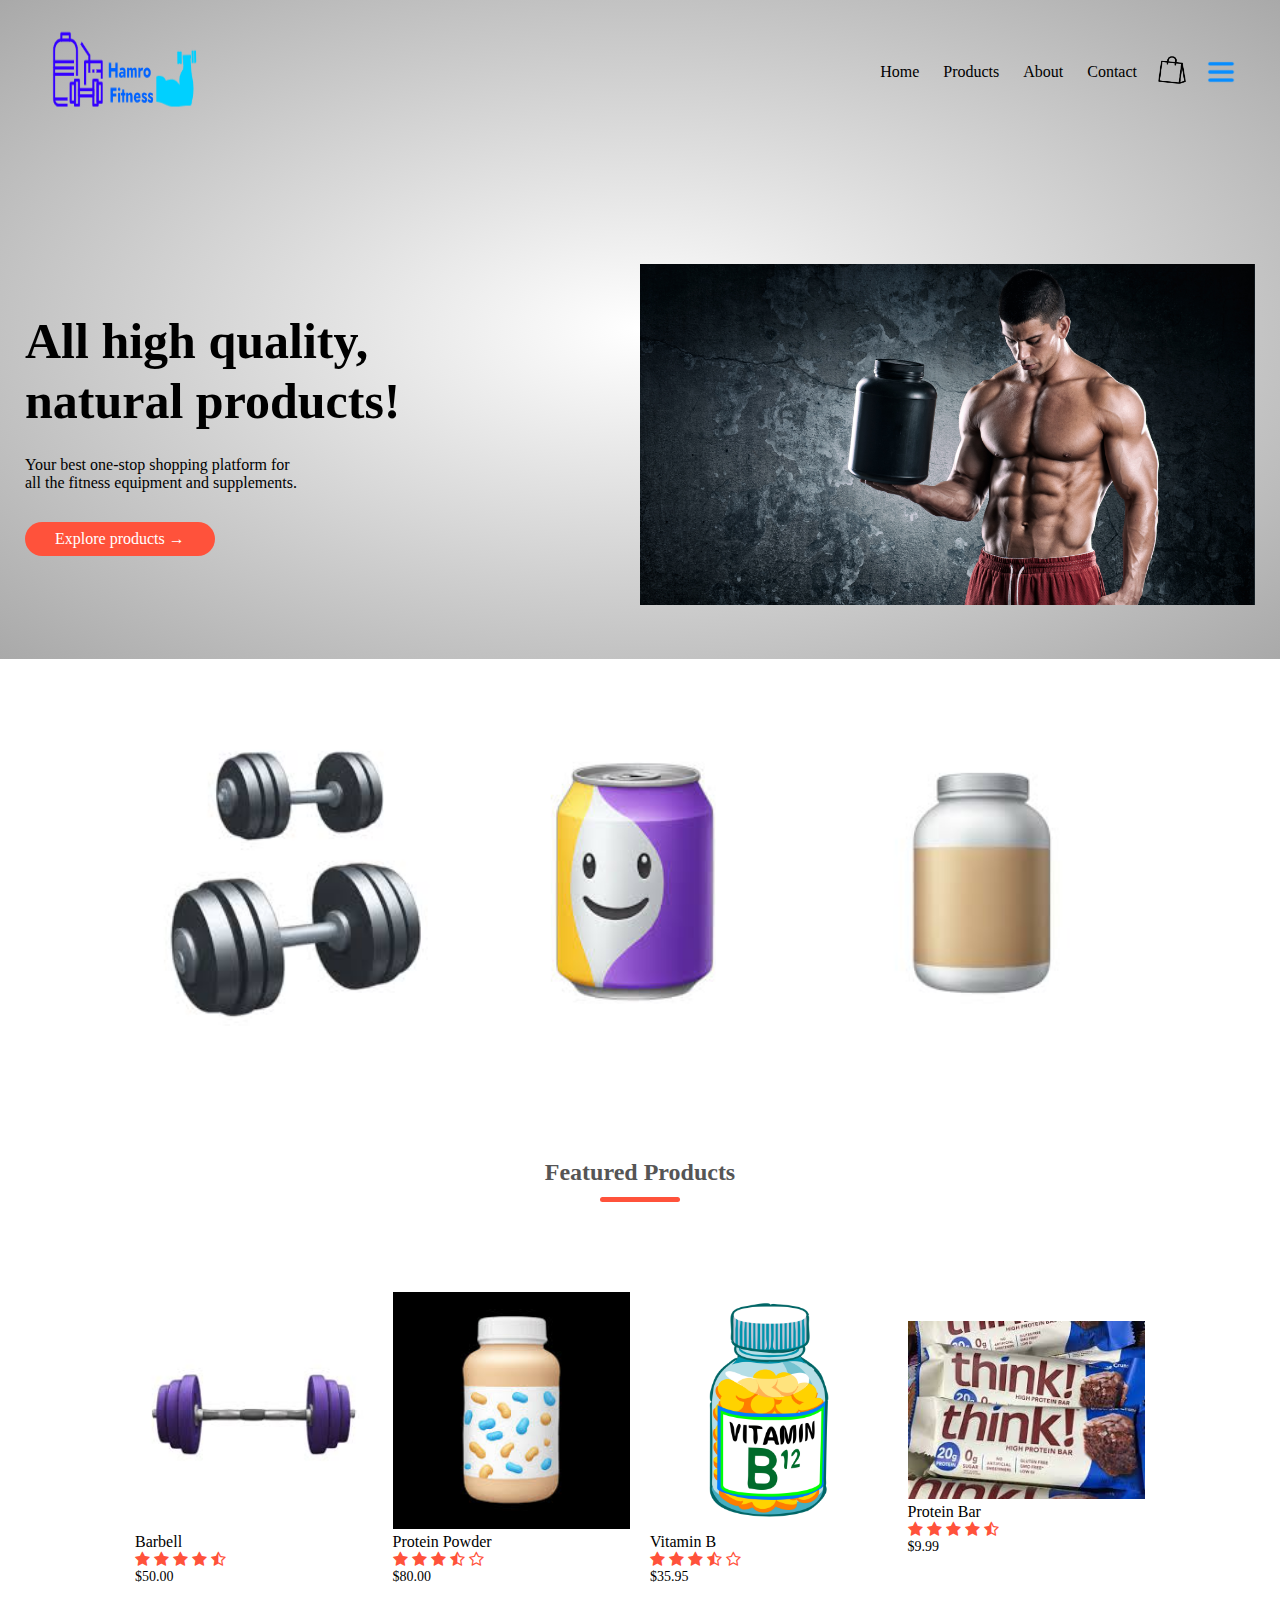
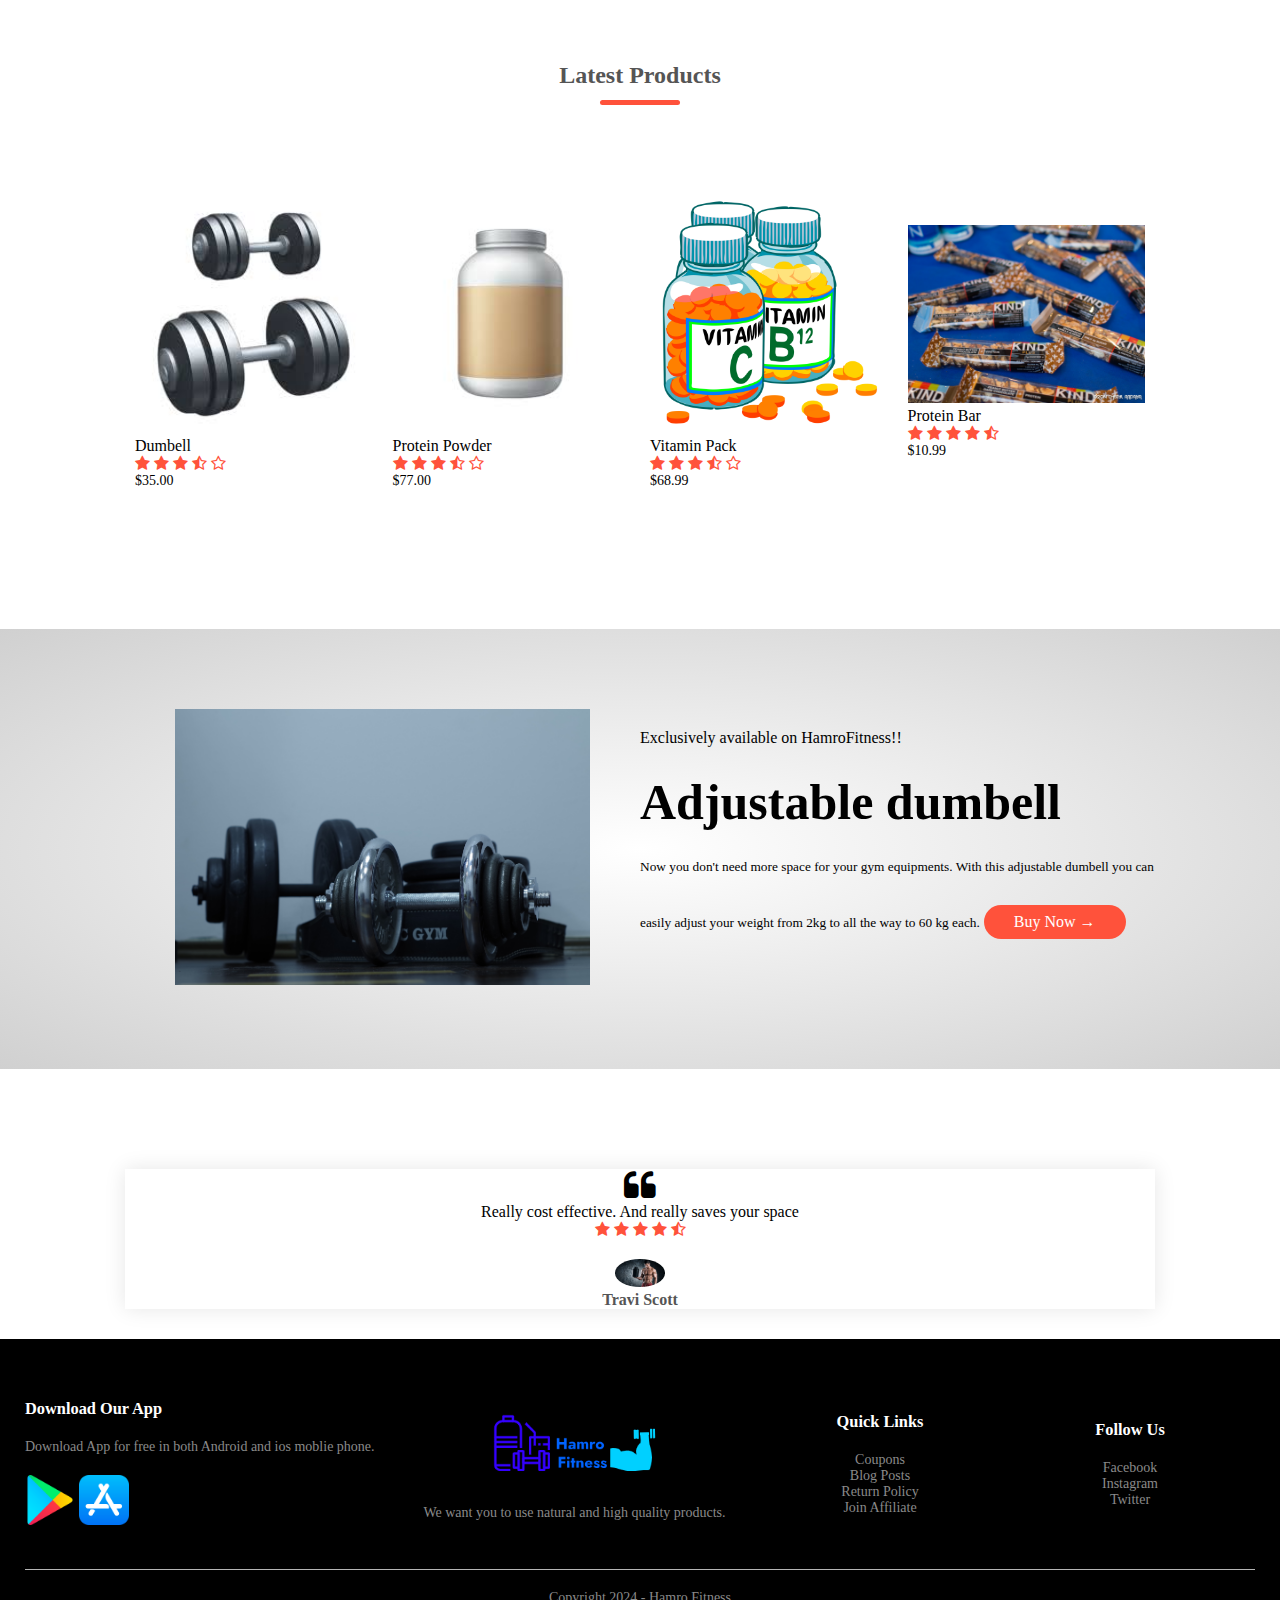
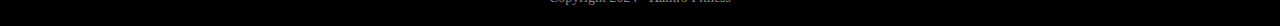
<file: index.html>
<!DOCTYPE html>
<html lang="en">
<head>
	<meta charset="UFT-8">
	<title>Hamro Fitness</title>
	<link rel="stylesheet" href="style.css">
	<link rel="preconnect" href="https://fonts.googleapis.com">
<link rel="preconnect" href="https://fonts.gstatic.com" crossorigin>
<link href="https://fonts.googleapis.com/css2?family=Roboto:ital,wght@0,100;0,300;0,400;0,500;0,700;0,900;1,100;1,300;1,400;1,500;1,700;1,900&display=swap" rel="stylesheet">
<link rel="stylesheet" href="https://cdnjs.cloudflare.com/ajax/libs/font-awesome/4.7.0/css/font-awesome.min.css">

	</head>
	<body>
		<div class="header">

		<div class="container">
		<div class="navibar">
			<div class="logo">
			<a href="index.html"><img src="images/logo.png" width="160px" height="100px"></a>
			</div>
		
		<nav>
			<ul>
				<li><a href="index.html">Home</a></li>
				<li><a href="product.html">Products</a></li>
				<li><a href="About Us.html">About</a></li>
				<li><a href="contact.html">Contact</a></li>	
			</ul>
		</nav>
		<a href="cartdetail.html"><img src="images/shopping.png" width="30px" height="30px"></a>
		<img src="images/menu.png" class="menuIcon" >
		</div>
		<div class="row">
			<div class="col-1">
			   <h1> All high quality,<br> natural products!</h1>
			   <p>Your best one-stop shopping platform for<br> all the fitness equipment and supplements.</p>
			   <a href="product.html" class="button"> Explore products &#8594;</a>

			</div>
			<div class="col-1">   <img src="images/bgimage.jpg">
			</div>

		</div>
	</div>
</div>


<!---- recommended categories---->
    <div class="categories">
    	<div class="smallcate">
    		<div class="row">
    		<div class="col-2"> <img src="images/dumb1.jpeg"></div>
    		<div class="col-2"> <img src="images/energydrink2.jpeg"></div>
    		<div class="col-2"> <img src="images/proteinpow.jpeg"></div>
    	</div>
    	</div>
    </div>

<!----featured products--->
<div class="smallcate">
	<h2 class="title">Featured Products</h2>
	<div class="row">
		<div class="col-3">
		<a href="productdetail.html">	<img src="images/barbell2.jpeg"></a>
		<a href="productdetail.html">	<h4>Barbell</h4></a>
			<div class="rating">
				<i class="fa fa-star"></i>
				<i class="fa fa-star"></i>
				<i class="fa fa-star"></i>
				<i class="fa fa-star"></i>
				<i class="fa fa-star-half-o"></i>
				
			</div>
			<p>$50.00</p>
		</div>
		<div class="col-3">
		<a href="productdetail.html">	<img src="images/proteinpow2.jpeg"></a>
		<a href="productdetail.html">	<h4>Protein Powder</h4></a>
			<div class="rating">
				<i class="fa fa-star"></i>
				<i class="fa fa-star"></i>
				<i class="fa fa-star"></i>
				<i class="fa fa-star-half-o"></i>
				<i class="fa fa-star-o"></i>
				
			</div>
			<p>$80.00</p>
		</div>
		<div class="col-3">
		<a href="productdetail.html">	<img src="images/supplement1.png"></a>
		<a href="productdetail.html">	<h4>Vitamin B</h4></a>
			<div class="rating">
				<i class="fa fa-star"></i>
				<i class="fa fa-star"></i>
				<i class="fa fa-star"></i>
				<i class="fa fa-star-half-o"></i>
				<i class="fa fa-star-o"></i>
				
			</div>
			<p>$35.95</p>
		</div>
		<div class="col-3">
		<a href="productdetail.html">	<img src="images/proteinbar2.jpeg"></a>
		<a href="productdetail.html">	<h4>Protein Bar</h4></a>
			<div class="rating">
				<i class="fa fa-star"></i>
				<i class="fa fa-star"></i>
				<i class="fa fa-star"></i>
				<i class="fa fa-star"></i>
				<i class="fa fa-star-half-o"></i>
				
			</div>
			<p>$9.99</p>
		</div>
	</div>
	<h2 class="title"> Latest Products</h2>
	<div class="row">
		<div class="col-3">
		<a href="productdetail.html">	<img src="images/dumb1.jpeg"></a>
		<a href="productdetail.html">	<h4>Dumbell</h4></a>
			<div class="rating">
				<i class="fa fa-star"></i>
				<i class="fa fa-star"></i>
				<i class="fa fa-star"></i>
				<i class="fa fa-star-half-o"></i>
				<i class="fa fa-star-o"></i>
				
			</div>
			<p>$35.00</p>
		</div>
		<div class="col-3">
		<a href="productdetail.html">	<img src="images/proteinpow.jpeg"></a>
		<a href="productdetail.html">	<h4>Protein Powder</h4></a>
			<div class="rating">
				<i class="fa fa-star"></i>
				<i class="fa fa-star"></i>
				<i class="fa fa-star"></i>
				<i class="fa fa-star-half-o"></i>
				<i class="fa fa-star-o"></i>
				
			</div>
			<p>$77.00</p>
		</div>
		<div class="col-3">
		<a href="productdetail.html">	<img src="images/supplement2.png"></a>
		<a href="productdetail.html">	<h4>Vitamin Pack</h4></a>
			<div class="rating">
				<i class="fa fa-star"></i>
				<i class="fa fa-star"></i>
				<i class="fa fa-star"></i>
				<i class="fa fa-star-half-o"></i>
				<i class="fa fa-star-o"></i>
				
			</div>
			<p>$68.99</p>
		</div>
		<div class="col-3">
		<a href="productdetail.html">	<img src="images/proteinbar.jpg"></a>
		<a href="productdetail.html">	<h4>Protein Bar</h4></a>
			<div class="rating">
				<i class="fa fa-star"></i>
				<i class="fa fa-star"></i>
				<i class="fa fa-star"></i>
				<i class="fa fa-star"></i>
				<i class="fa fa-star-half-o"></i>
				
			</div>
			<p>$10.99</p>
		</div>
	</div>

</div>

<!----offer--->
<div class="offer">
	<div class="smallcate">
		<div class="row">
			<div class="col-1"> 
				<img src="images/exclusive.jpg" class="offerImg"> 
			</div>
			<div class="col-1">
			 <p>Exclusively available on HamroFitness!!</p>
			 <h1>Adjustable dumbell</h1>
			 <small>Now you don't need more space for your gym equipments. With this adjustable dumbell you can easily adjust your weight from 2kg to all the way to 60 kg each.</small>
			 <a href ="" class="button">Buy Now &#8594;</a>
			</div>
		</div>

	</div>

</div>
<!----testimonial--->
<div class="testi">
	<div class="smallcate">
	<div classs="row">
		<div class="col-2">
			<i class="fa fa-quote-left"></i>
			<p>Really cost effective. And really saves your space</p>
			<div class="rating">
				<i class="fa fa-star"></i>
				<i class="fa fa-star"></i>
				<i class="fa fa-star"></i>
				<i class="fa fa-star"></i>
				<i class="fa fa-star-half-o"></i>
			</div>
			<img src="images/bgimage.jpg">
			<h3>Travi Scott</h3>
	</div>
</div>
</div>

<!---footer--->
	<div class="footer">
		<div class="container">
			<div class="row">
				<div class="footer1">
					<h3>Download Our App</h3>
					<p>Download App for free in both Android and ios moblie phone.</p>
					<div class="appLogo">
						<img src="images/googleplay.png">
						<img src="images/appstore.png">
					</div>
				</div>
				<div class="footer2">
					<img src="images/logo.png">
					<p>We want you to use natural and high quality products.</p>
				</div>
				<div class="footer3">
					<h3>Quick Links</h3>
					<ul>
						<li>Coupons</li>
						<li>Blog Posts</li>
						<li>Return Policy</li>
						<li>Join Affiliate</li>

					</ul>
				</div>
				<div class="footer4">
					<h3>Follow Us</h3>
					<ul>
						<li>Facebook</li>
						<li>Instagram</li>
						<li>Twitter</li>
					</ul>
				</div>
			</div>
			<hr>
			<p class="copyright">Copyright 2024 - Hamro Fitness </p>

		</div>
	</div>

	</body>

</html>
</file>
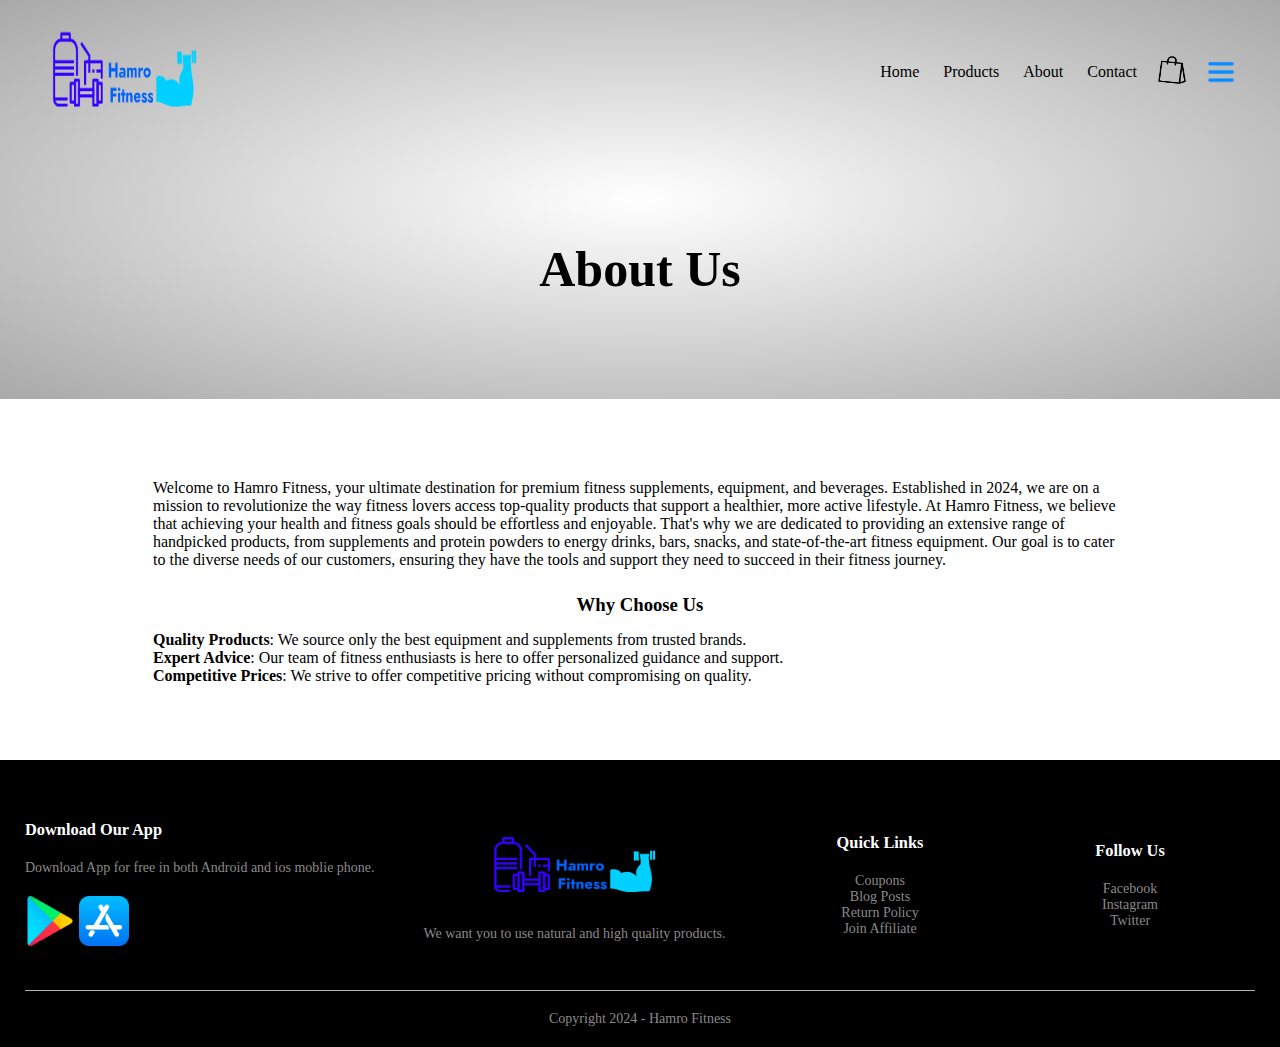
<file: About Us.html>
<!DOCTYPE html>
<html lang="en">
<head>
	<meta charset="UFT-8">
	<title>Hamro Fitness</title>
	<link rel="stylesheet" href="style.css">
	<link rel="preconnect" href="https://fonts.googleapis.com">
<link rel="preconnect" href="https://fonts.gstatic.com" crossorigin>
<link href="https://fonts.googleapis.com/css2?family=Roboto:ital,wght@0,100;0,300;0,400;0,500;0,700;0,900;1,100;1,300;1,400;1,500;1,700;1,900&display=swap" rel="stylesheet">
<link rel="stylesheet" href="https://cdnjs.cloudflare.com/ajax/libs/font-awesome/4.7.0/css/font-awesome.min.css">

	</head>
	<body>
		<div class="header">

		<div class="container">
		<div class="navibar">
			<div class="logo">
			<a href="index.html"><img src="images/logo.png" width="160px" height="100px"></a>
			</div>
		
		<nav>
			<ul>
				<li><a href="index.html">Home</a></li>
				<li><a href="product.html">Products</a></li>
				<li><a href="About Us.html">About</a></li>
				<li><a href="contact.html">Contact</a></li>	
			</ul>
		</nav>
		<a href="cartdetail.html"><img src="images/shopping.png" width="30px" height="30px"></a>
		<img src="images/menu.png" class="menuIcon" >
		</div>
		<div class="row">
			<div class="col-1 info1" >
			   <h1> About Us</h1>
			</div>

		</div>
	</div>
</div>

<!---aboutus--->

<div class="smallcate aboutus">
	<div class="row">
		<div class="info2">
	<p>Welcome to Hamro Fitness, your ultimate destination for premium fitness supplements, equipment, and beverages. Established in 2024, we are on a mission to revolutionize the way fitness lovers access top-quality products that support a healthier, more active lifestyle.

At Hamro Fitness, we believe that achieving your health and fitness goals should be effortless and enjoyable. That's why we are dedicated to providing an extensive range of handpicked products, from supplements and protein powders to energy drinks, bars, snacks, and state-of-the-art fitness equipment. Our goal is to cater to the diverse needs of our customers, ensuring they have the tools and support they need to succeed in their fitness journey.</p>
        <h3>Why Choose Us</h3>
        <ul>
            <li><strong>Quality Products</strong>: We source only the best equipment and supplements from trusted brands.</li>
            <li><strong>Expert Advice</strong>: Our team of fitness enthusiasts is here to offer personalized guidance and support.</li>
            <li><strong>Competitive Prices</strong>: We strive to offer competitive pricing without compromising on quality.</li>
        </ul>
    </div>

</div>
</div>





<!---footer--->
	<div class="footer">
		<div class="container">
			<div class="row">
				<div class="footer1">
					<h3>Download Our App</h3>
					<p>Download App for free in both Android and ios moblie phone.</p>
					<div class="appLogo">
						<img src="images/googleplay.png">
						<img src="images/appstore.png">
					</div>
				</div>
				<div class="footer2">
					<img src="images/logo.png">
					<p>We want you to use natural and high quality products.</p>
				</div>
				<div class="footer3">
					<h3>Quick Links</h3>
					<ul>
						<li>Coupons</li>
						<li>Blog Posts</li>
						<li>Return Policy</li>
						<li>Join Affiliate</li>

					</ul>
				</div>
				<div class="footer4">
					<h3>Follow Us</h3>
					<ul>
						<li>Facebook</li>
						<li>Instagram</li>
						<li>Twitter</li>
					</ul>
				</div>
			</div>
			<hr>
			<p class="copyright">Copyright 2024 - Hamro Fitness </p>

		</div>

	</div>



	</body>

</html>
</file>
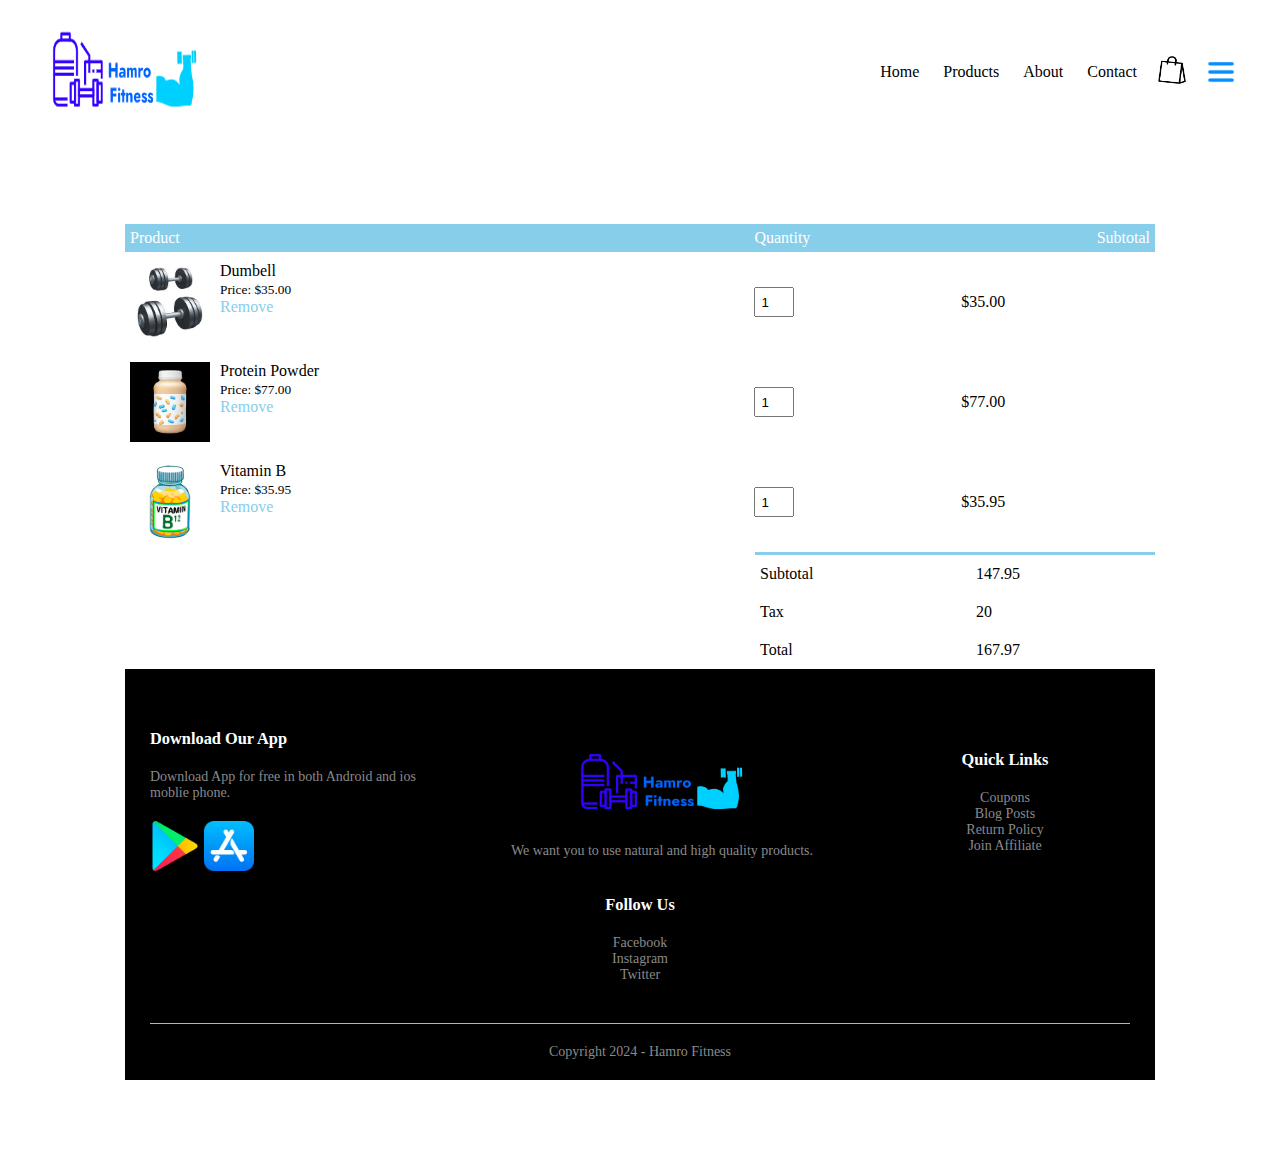
<file: cartdetail.html>
<!DOCTYPE html>
<html lang="en">
<head>
	<meta charset="UFT-8">
	<title> All Products - Hamro Fitness</title>
	<link rel="stylesheet" href="style.css">
	<link rel="preconnect" href="https://fonts.googleapis.com">
<link rel="preconnect" href="https://fonts.gstatic.com" crossorigin>
<link href="https://fonts.googleapis.com/css2?family=Roboto:ital,wght@0,100;0,300;0,400;0,500;0,700;0,900;1,100;1,300;1,400;1,500;1,700;1,900&display=swap" rel="stylesheet">
<link rel="stylesheet" href="https://cdnjs.cloudflare.com/ajax/libs/font-awesome/4.7.0/css/font-awesome.min.css">

	</head>
	<body>

		<div class="container">
		<div class="navibar">
			<div class="logo">
				<a href="index.html"><img src="images/logo.png" width="160px" height="100px"></a>
			</div>
		
		<nav>
			<ul >
				<li><a href="index.html">Home</a></li>
				<li><a href="product.html">Products</a></li>
				<li><a href="">About</a></li>
				<li><a href="">Contact</a></li>	
			</ul>
		</nav>
	<a href="cartdetail.html"><img src="images/shopping.png" width="30px" height="30px"></a>
		<img src="images/menu.png" class="menuIcon">
		</div>
		
	</div>
	
<div class="smallcate cartpage" 	>
	<table>
		<tr>
			<th>Product</th>
			<th>Quantity</th>
			<th>Subtotal</th>
		</tr>

		<tr>
			<td>
				<div class="cartInfo">
<img src="images/dumb1.jpeg">
				<div>
				<p>Dumbell</p>
				<small>Price: $35.00</small>
				<br>
				<a href="">Remove</a>
			</div>
		</div>
			</td>
			<td><input type="number" value="1"></td>
			<td>$35.00</td>
		</tr>
		<tr>
			<td>
				<div class="cartInfo">
<img src="images/proteinpow2.jpeg">
				<div>
				<p>Protein Powder</p>
				<small>Price: $77.00</small>
				<br>
				<a href="">Remove</a>
			</div>
		</div>
			</td>
			<td><input type="number" value="1"></td>
			<td>$77.00</td>
		</tr>
		<tr>
			<td>
				<div class="cartInfo">
<img src="images/supplement1.png">
				<div>
				<p>Vitamin B</p>
				<small>Price: $35.95</small>
				<br>
				<a href="">Remove</a>
			</div>
		</div>
			</td>
			<td><input type="number" value="1"></td>
			<td>$35.95</td>
		</tr>
	</table>
<div class="totalprice">
	<table>
		<tr>
			<td> Subtotal</td>
			<td> 147.95</td>
		</tr>
		<tr>
			<td>Tax </td>
			<td>20 </td>
		</tr>
		<tr>
			<td> Total</td>
			<td>167.97 </td>
		</tr>
	</table>

</div>






<!---footer--->
	<div class="footer">
		<div class="container">
			<div class="row">
				<div class="footer1">
					<h3>Download Our App</h3>
					<p>Download App for free in both Android and ios moblie phone.</p>
					<div class="appLogo">
						<img src="images/googleplay.png">
						<img src="images/appstore.png">
					</div>
				</div>
				<div class="footer2">
					<img src="images/logo.png">
					<p>We want you to use natural and high quality products.</p>
				</div>
				<div class="footer3">
					<h3>Quick Links</h3>
					<ul>
						<li>Coupons</li>
						<li>Blog Posts</li>
						<li>Return Policy</li>
						<li>Join Affiliate</li>

					</ul>
				</div>
				<div class="footer4">
					<h3>Follow Us</h3>
					<ul>
						<li>Facebook</li>
						<li>Instagram</li>
						<li>Twitter</li>
					</ul>
				</div>
			</div>
			<hr>
			<p class="copyright">Copyright 2024 - Hamro Fitness </p>

		</div>

	</div>



	</body>

</html>
</file>
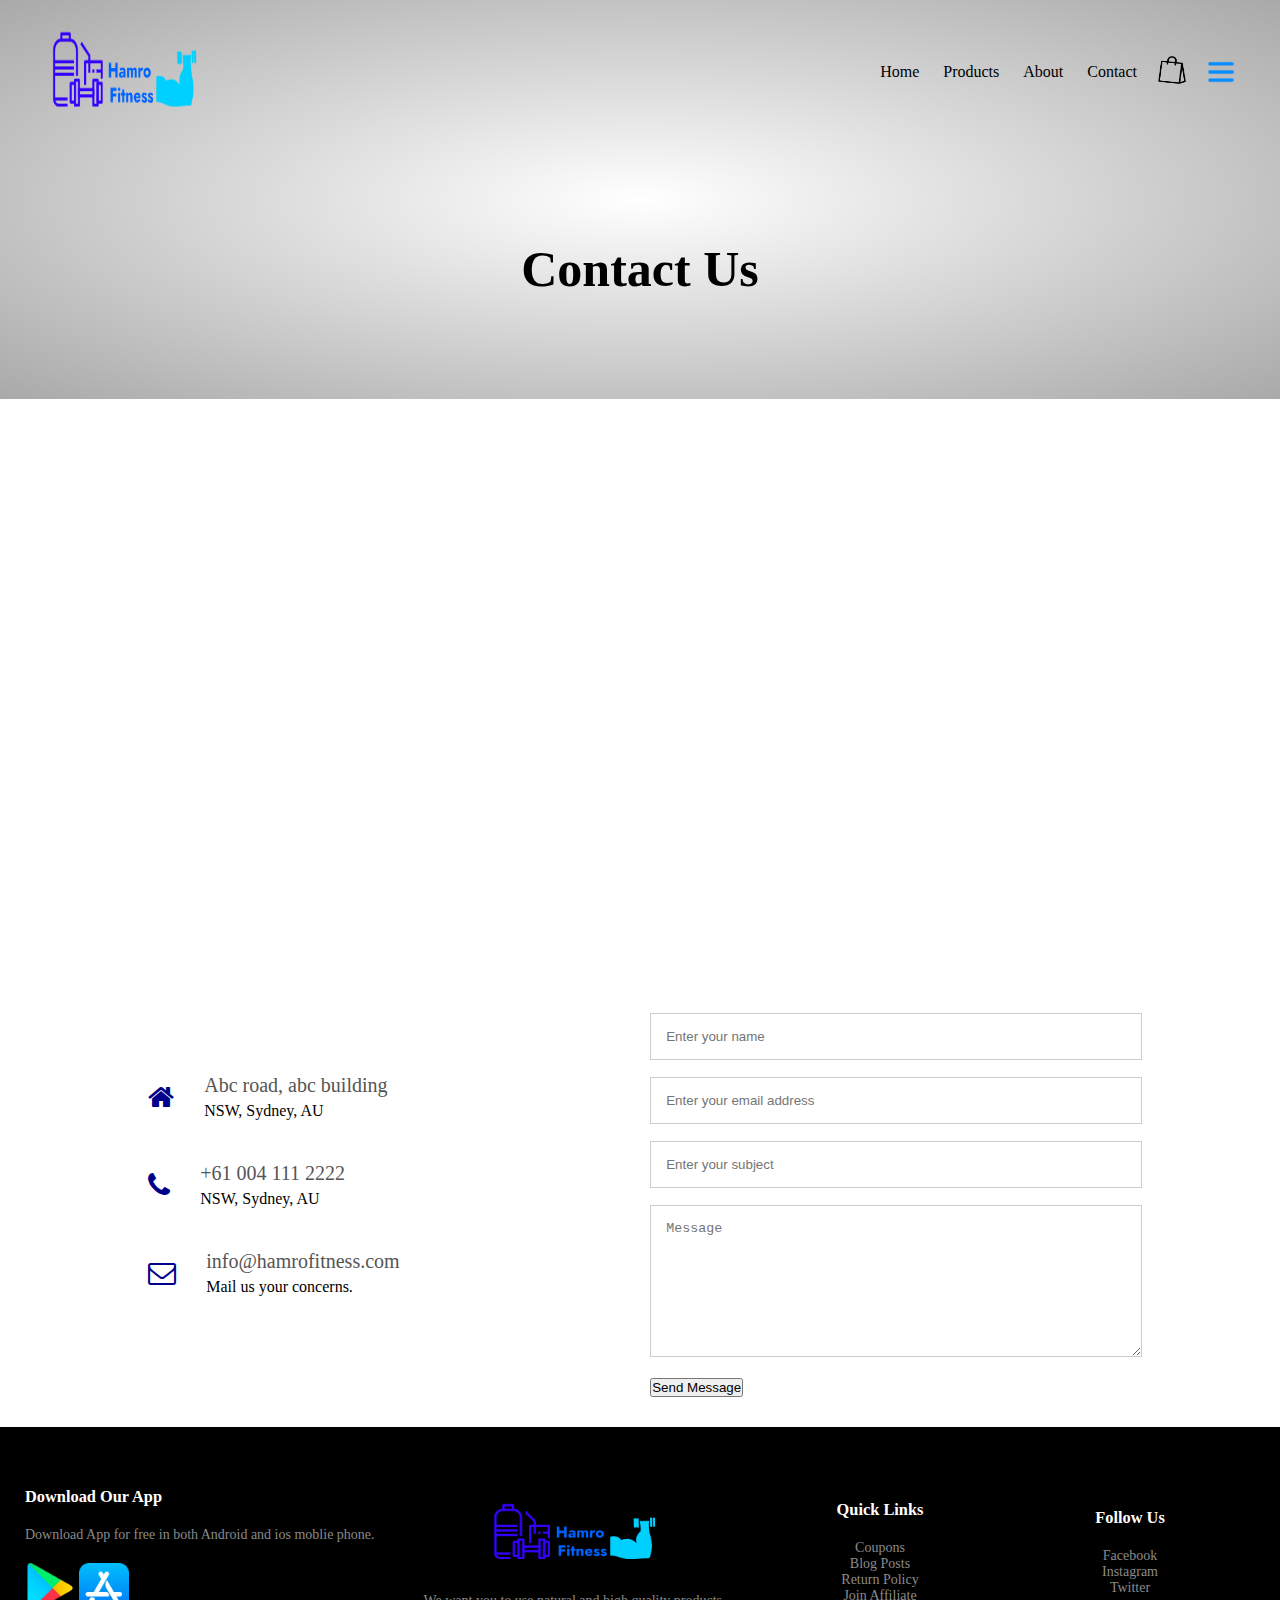
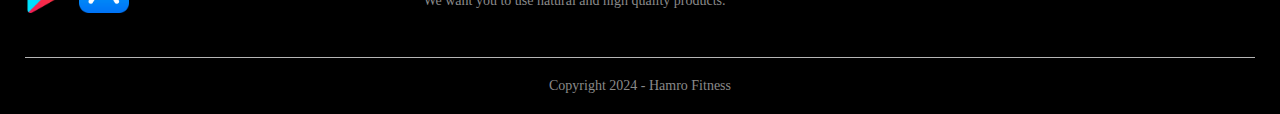
<file: contact.html>
<!DOCTYPE html>
<html lang="en">
<head>
	<meta charset="UFT-8">
	<title>Hamro Fitness</title>
	<link rel="stylesheet" href="style.css">
	<link rel="preconnect" href="https://fonts.googleapis.com">
<link rel="preconnect" href="https://fonts.gstatic.com" crossorigin>
<link href="https://fonts.googleapis.com/css2?family=Roboto:ital,wght@0,100;0,300;0,400;0,500;0,700;0,900;1,100;1,300;1,400;1,500;1,700;1,900&display=swap" rel="stylesheet">
<link rel="stylesheet" href="https://cdnjs.cloudflare.com/ajax/libs/font-awesome/4.7.0/css/font-awesome.min.css">

	</head>
	<body>
		<div class="header">

		<div class="container">
		<div class="navibar">
			<div class="logo">
			<a href="index.html"><img src="images/logo.png" width="160px" height="100px"></a>
			</div>
		
		<nav>
			<ul>
				<li><a href="index.html">Home</a></li>
				<li><a href="product.html">Products</a></li>
				<li><a href="About Us.html">About</a></li>
				<li><a href="contact.html">Contact</a></li>	
			</ul>
		</nav>
		<a href="cartdetail.html"><img src="images/shopping.png" width="30px" height="30px"></a>
		<img src="images/menu.png" class="menuIcon" >
		</div>
		<div class="row">
			<div class="col-1 info1" >
			   <h1> Contact Us</h1>
			</div>

		</div>
	</div>
</div>

<!---contactus--->
<section class="location">

	<iframe src="https://www.google.com/maps/embed?pb=!1m18!1m12!1m3!1d6621.927417080346!2d151.09764109999998!3d-33.9163336!2m3!1f0!2f0!3f0!3m2!1i1024!2i768!4f13.1!3m3!1m2!1s0x6b12ba4c6e1789eb%3A0x3bb48a0074c84f8a!2s2A%20Thorncraft%20Parade%2C%20Campsie%20NSW%202194!5e0!3m2!1sen!2sau!4v1726138800361!5m2!1sen!2sau" width="600" height="450" style="border:0;" allowfullscreen="" loading="lazy" referrerpolicy="no-referrer-when-downgrade"></iframe>
</section>

<section class="contactinfo">
	<div class="row">
		<div class="contactcol">
		<div>
			<i class= "fa fa-home"></i>
			<span>
			<h5>Abc road, abc building</h5>
			<p>	NSW, Sydney, AU</p>
			</span>
		</div>	
		<div>
			<i class= "fa fa-phone"></i>
			<span>
			<h5>+61 004 111 2222 </h5>
			<p>	NSW, Sydney, AU</p>
			</span>
		</div>
		<div>
			<i class= "fa fa-envelope-o"></i>
			<span>
			<h5>info@hamrofitness.com</h5>
			<p>	Mail us your concerns.</p>
			</span>
		</div>
		</div>
		<div class="contactcol">
<form action="">

	<input type="text" placeholder="Enter your name" required>

	<input type="email" placeholder="Enter your email address" required>

	<input type="text" placeholder="Enter your subject" required>
	<textarea rows="8" placeholder="Message"required></textarea>
	<button type="submit" class="hero-btn red-btn">Send Message</button>
</form>

		</div>
	</div>

</section>





<!---footer--->
	<div class="footer">
		<div class="container">
			<div class="row">
				<div class="footer1">
					<h3>Download Our App</h3>
					<p>Download App for free in both Android and ios moblie phone.</p>
					<div class="appLogo">
						<img src="images/googleplay.png">
						<img src="images/appstore.png">
					</div>
				</div>
				<div class="footer2">
					<img src="images/logo.png">
					<p>We want you to use natural and high quality products.</p>
				</div>
				<div class="footer3">
					<h3>Quick Links</h3>
					<ul>
						<li>Coupons</li>
						<li>Blog Posts</li>
						<li>Return Policy</li>
						<li>Join Affiliate</li>

					</ul>
				</div>
				<div class="footer4">
					<h3>Follow Us</h3>
					<ul>
						<li>Facebook</li>
						<li>Instagram</li>
						<li>Twitter</li>
					</ul>
				</div>
			</div>
			<hr>
			<p class="copyright">Copyright 2024 - Hamro Fitness </p>

		</div>

	</div>



	</body>

</html>
</file>
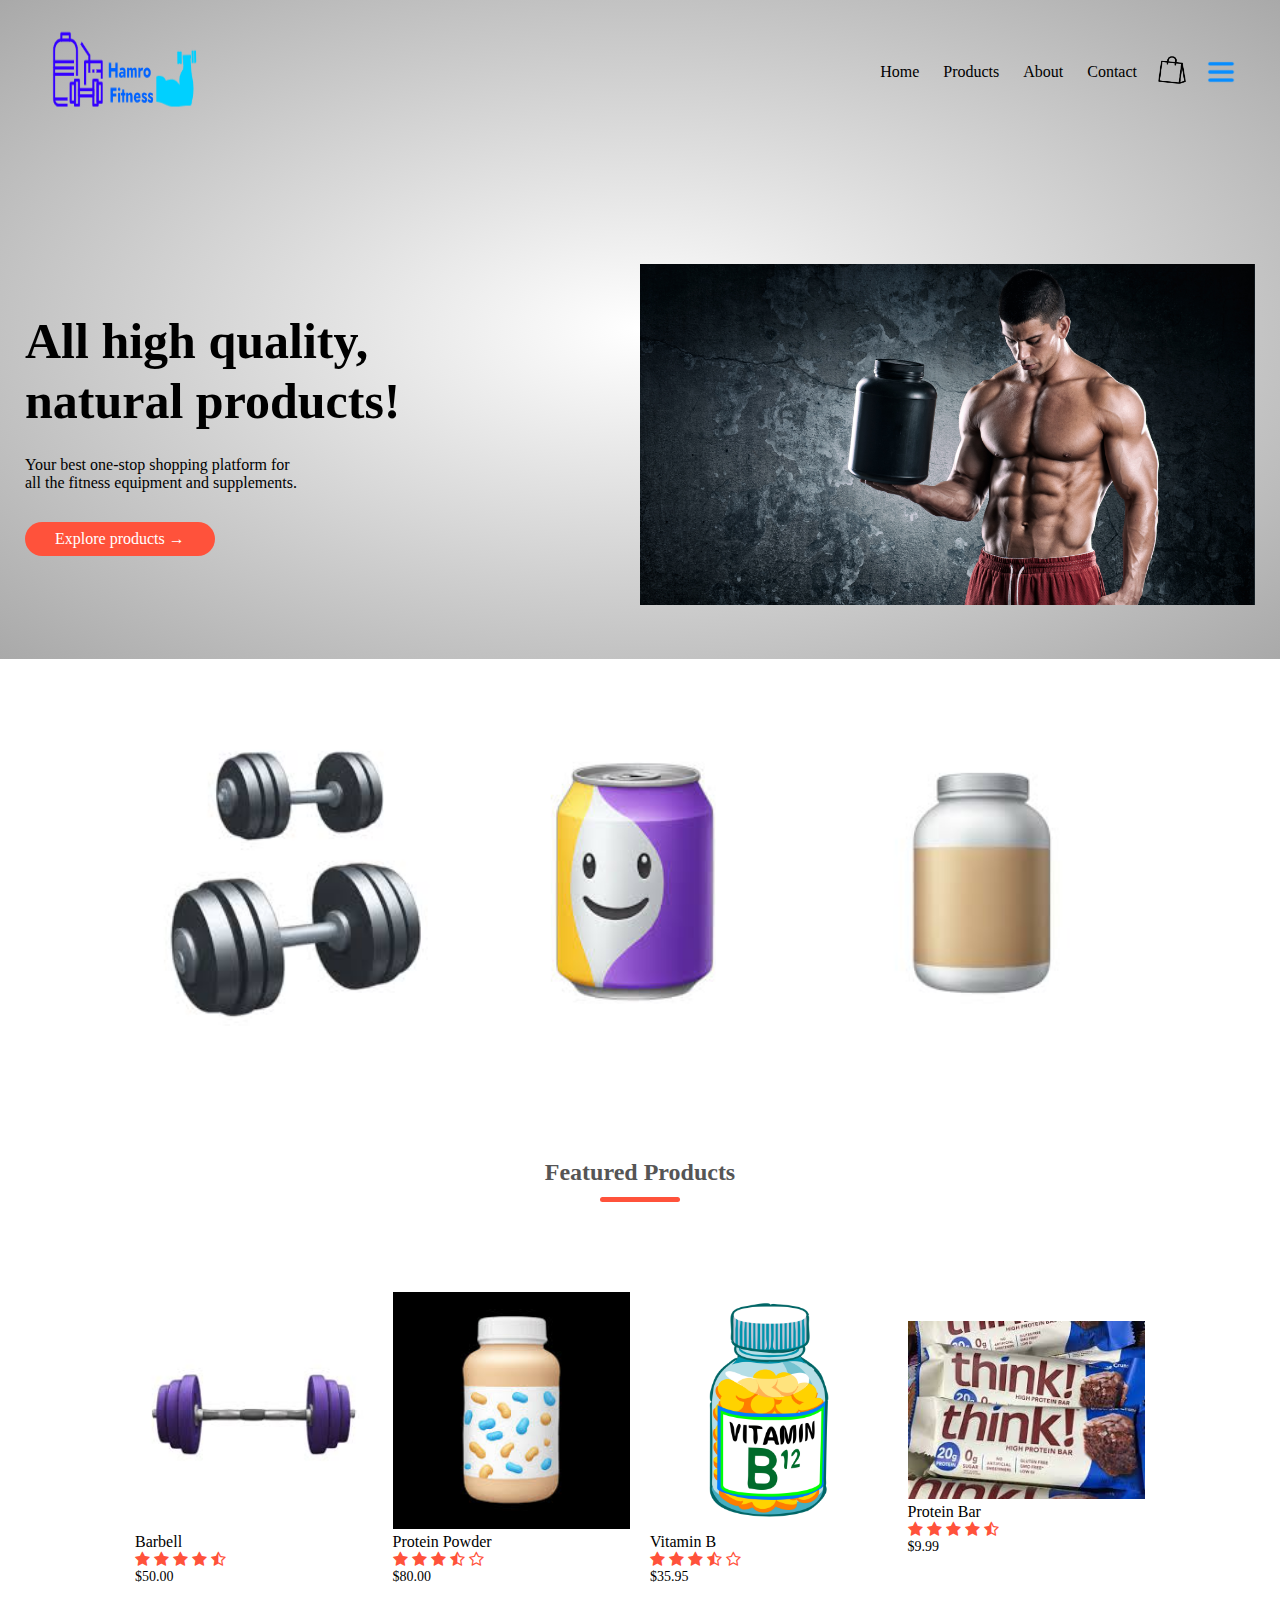
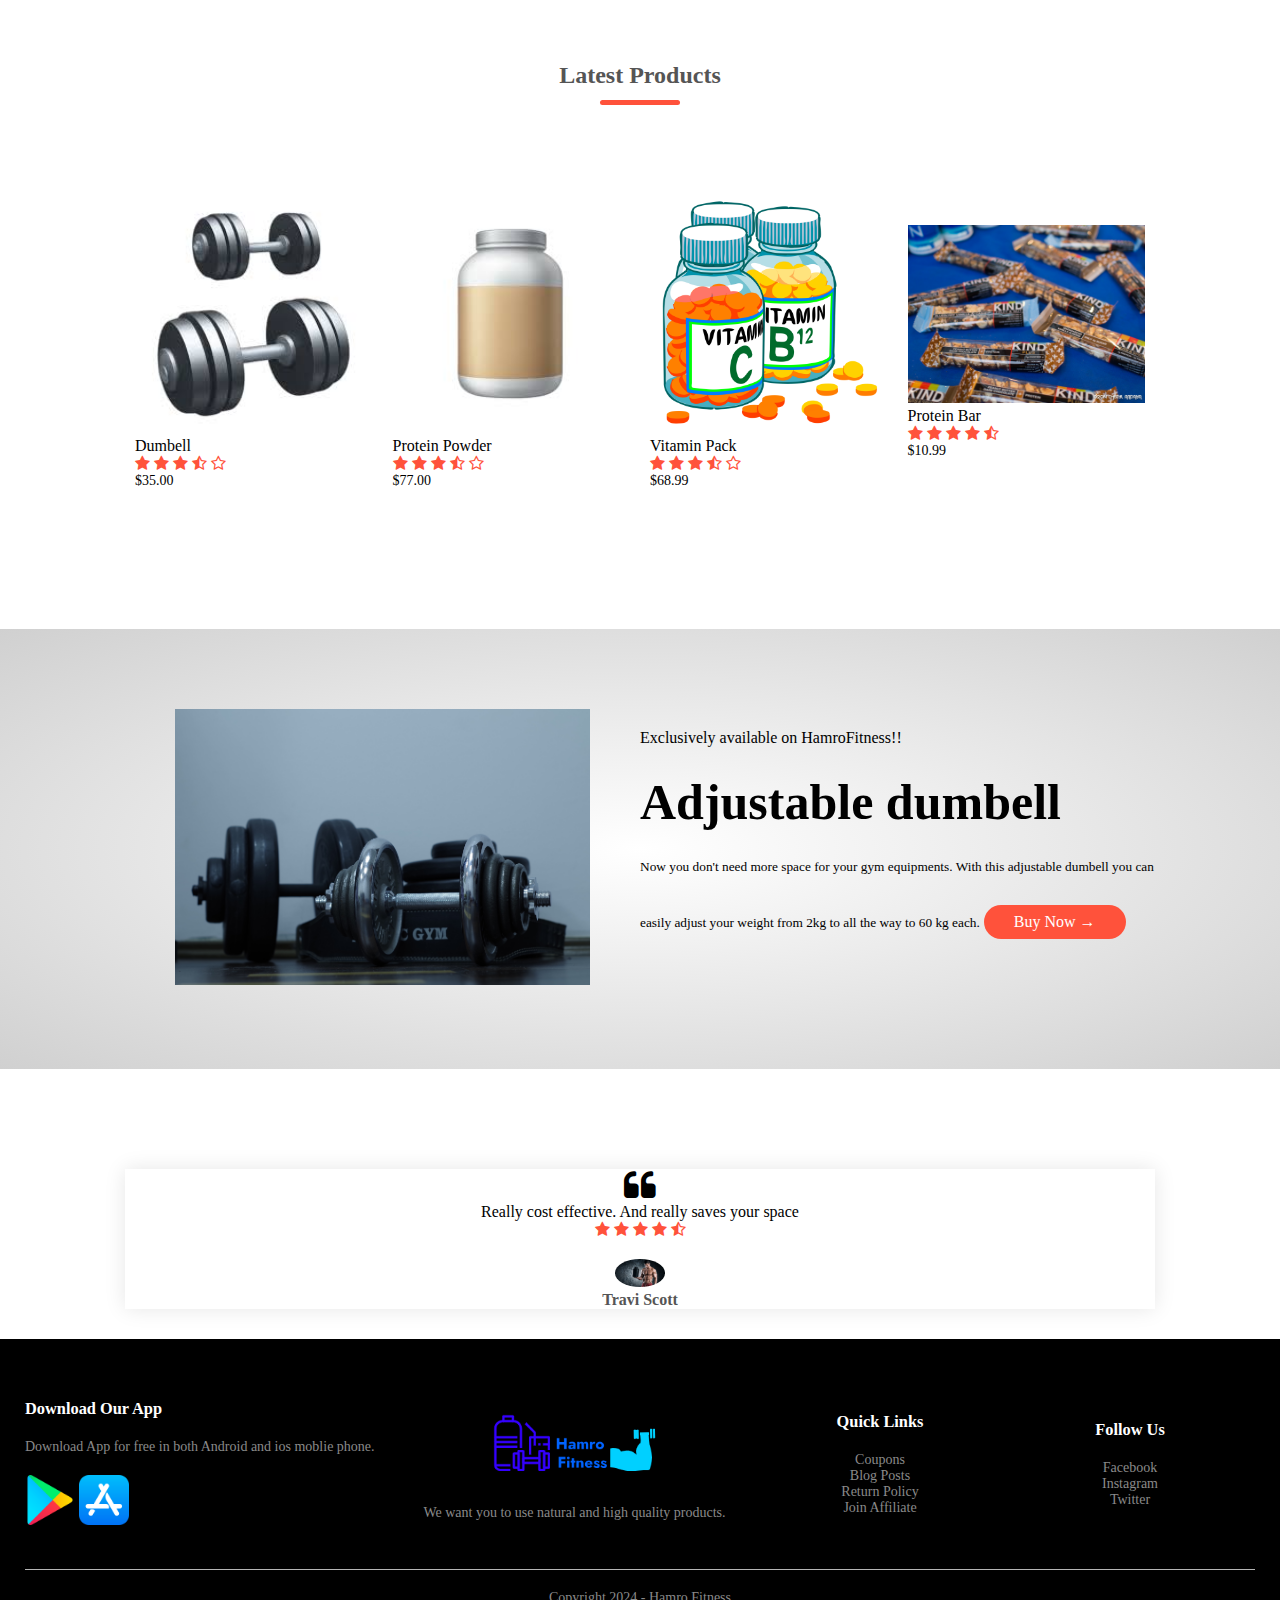
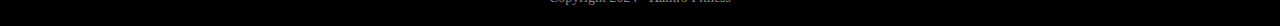
<file: homepage.html>
<!DOCTYPE html>
<html lang="en">
<head>
	<meta charset="UFT-8">
	<title>Hamro Fitness</title>
	<link rel="stylesheet" href="homepage.css">
	<link rel="preconnect" href="https://fonts.googleapis.com">
<link rel="preconnect" href="https://fonts.gstatic.com" crossorigin>
<link href="https://fonts.googleapis.com/css2?family=Roboto:ital,wght@0,100;0,300;0,400;0,500;0,700;0,900;1,100;1,300;1,400;1,500;1,700;1,900&display=swap" rel="stylesheet">
<link rel="stylesheet" href="https://cdnjs.cloudflare.com/ajax/libs/font-awesome/4.7.0/css/font-awesome.min.css">

	</head>
	<body>
		<div class="header">

		<div class="container">
		<div class="navibar">
			<div class="logo">
			<a href="homepage.html"><img src="images/logo.png" width="160px" height="100px"></a>
			</div>
		
		<nav>
			<ul>
				<li><a href="homepage.html">Home</a></li>
				<li><a href="product.html">Products</a></li>
				<li><a href="About Us.html">About</a></li>
				<li><a href="contact.html">Contact</a></li>	
			</ul>
		</nav>
		<a href="cartdetail.html"><img src="images/shopping.png" width="30px" height="30px"></a>
		<img src="images/menu.png" class="menuIcon" >
		</div>
		<div class="row">
			<div class="col-1">
			   <h1> All high quality,<br> natural products!</h1>
			   <p>Your best one-stop shopping platform for<br> all the fitness equipment and supplements.</p>
			   <a href="product.html" class="button"> Explore products &#8594;</a>

			</div>
			<div class="col-1">   <img src="images/bgimage.jpg">
			</div>

		</div>
	</div>
</div>


<!---- recommended categories---->
    <div class="categories">
    	<div class="smallcate">
    		<div class="row">
    		<div class="col-2"> <img src="images/dumb1.jpeg"></div>
    		<div class="col-2"> <img src="images/energydrink2.jpeg"></div>
    		<div class="col-2"> <img src="images/proteinpow.jpeg"></div>
    	</div>
    	</div>
    </div>

<!----featured products--->
<div class="smallcate">
	<h2 class="title">Featured Products</h2>
	<div class="row">
		<div class="col-3">
		<a href="productdetail.html">	<img src="images/barbell2.jpeg"></a>
		<a href="productdetail.html">	<h4>Barbell</h4></a>
			<div class="rating">
				<i class="fa fa-star"></i>
				<i class="fa fa-star"></i>
				<i class="fa fa-star"></i>
				<i class="fa fa-star"></i>
				<i class="fa fa-star-half-o"></i>
				
			</div>
			<p>$50.00</p>
		</div>
		<div class="col-3">
		<a href="productdetail.html">	<img src="images/proteinpow2.jpeg"></a>
		<a href="productdetail.html">	<h4>Protein Powder</h4></a>
			<div class="rating">
				<i class="fa fa-star"></i>
				<i class="fa fa-star"></i>
				<i class="fa fa-star"></i>
				<i class="fa fa-star-half-o"></i>
				<i class="fa fa-star-o"></i>
				
			</div>
			<p>$80.00</p>
		</div>
		<div class="col-3">
		<a href="productdetail.html">	<img src="images/supplement1.png"></a>
		<a href="productdetail.html">	<h4>Vitamin B</h4></a>
			<div class="rating">
				<i class="fa fa-star"></i>
				<i class="fa fa-star"></i>
				<i class="fa fa-star"></i>
				<i class="fa fa-star-half-o"></i>
				<i class="fa fa-star-o"></i>
				
			</div>
			<p>$35.95</p>
		</div>
		<div class="col-3">
		<a href="productdetail.html">	<img src="images/proteinbar2.jpeg"></a>
		<a href="productdetail.html">	<h4>Protein Bar</h4></a>
			<div class="rating">
				<i class="fa fa-star"></i>
				<i class="fa fa-star"></i>
				<i class="fa fa-star"></i>
				<i class="fa fa-star"></i>
				<i class="fa fa-star-half-o"></i>
				
			</div>
			<p>$9.99</p>
		</div>
	</div>
	<h2 class="title"> Latest Products</h2>
	<div class="row">
		<div class="col-3">
		<a href="productdetail.html">	<img src="images/dumb1.jpeg"></a>
		<a href="productdetail.html">	<h4>Dumbell</h4></a>
			<div class="rating">
				<i class="fa fa-star"></i>
				<i class="fa fa-star"></i>
				<i class="fa fa-star"></i>
				<i class="fa fa-star-half-o"></i>
				<i class="fa fa-star-o"></i>
				
			</div>
			<p>$35.00</p>
		</div>
		<div class="col-3">
		<a href="productdetail.html">	<img src="images/proteinpow.jpeg"></a>
		<a href="productdetail.html">	<h4>Protein Powder</h4></a>
			<div class="rating">
				<i class="fa fa-star"></i>
				<i class="fa fa-star"></i>
				<i class="fa fa-star"></i>
				<i class="fa fa-star-half-o"></i>
				<i class="fa fa-star-o"></i>
				
			</div>
			<p>$77.00</p>
		</div>
		<div class="col-3">
		<a href="productdetail.html">	<img src="images/supplement2.png"></a>
		<a href="productdetail.html">	<h4>Vitamin Pack</h4></a>
			<div class="rating">
				<i class="fa fa-star"></i>
				<i class="fa fa-star"></i>
				<i class="fa fa-star"></i>
				<i class="fa fa-star-half-o"></i>
				<i class="fa fa-star-o"></i>
				
			</div>
			<p>$68.99</p>
		</div>
		<div class="col-3">
		<a href="productdetail.html">	<img src="images/proteinbar.jpg"></a>
		<a href="productdetail.html">	<h4>Protein Bar</h4></a>
			<div class="rating">
				<i class="fa fa-star"></i>
				<i class="fa fa-star"></i>
				<i class="fa fa-star"></i>
				<i class="fa fa-star"></i>
				<i class="fa fa-star-half-o"></i>
				
			</div>
			<p>$10.99</p>
		</div>
	</div>

</div>

<!----offer--->
<div class="offer">
	<div class="smallcate">
		<div class="row">
			<div class="col-1"> 
				<img src="images/exclusive.jpg" class="offerImg"> 
			</div>
			<div class="col-1">
			 <p>Exclusively available on HamroFitness!!</p>
			 <h1>Adjustable dumbell</h1>
			 <small>Now you don't need more space for your gym equipments. With this adjustable dumbell you can easily adjust your weight from 2kg to all the way to 60 kg each.</small>
			 <a href ="" class="button">Buy Now &#8594;</a>
			</div>
		</div>

	</div>

</div>
<!----testimonial--->
<div class="testi">
	<div class="smallcate">
	<div classs="row">
		<div class="col-2">
			<i class="fa fa-quote-left"></i>
			<p>Really cost effective. And really saves your space</p>
			<div class="rating">
				<i class="fa fa-star"></i>
				<i class="fa fa-star"></i>
				<i class="fa fa-star"></i>
				<i class="fa fa-star"></i>
				<i class="fa fa-star-half-o"></i>
			</div>
			<img src="images/bgimage.jpg">
			<h3>Travi Scott</h3>
	</div>
</div>
</div>

<!---footer--->
	<div class="footer">
		<div class="container">
			<div class="row">
				<div class="footer1">
					<h3>Download Our App</h3>
					<p>Download App for free in both Android and ios moblie phone.</p>
					<div class="appLogo">
						<img src="images/googleplay.png">
						<img src="images/appstore.png">
					</div>
				</div>
				<div class="footer2">
					<img src="images/logo.png">
					<p>We want you to use natural and high quality products.</p>
				</div>
				<div class="footer3">
					<h3>Quick Links</h3>
					<ul>
						<li>Coupons</li>
						<li>Blog Posts</li>
						<li>Return Policy</li>
						<li>Join Affiliate</li>

					</ul>
				</div>
				<div class="footer4">
					<h3>Follow Us</h3>
					<ul>
						<li>Facebook</li>
						<li>Instagram</li>
						<li>Twitter</li>
					</ul>
				</div>
			</div>
			<hr>
			<p class="copyright">Copyright 2024 - Hamro Fitness </p>

		</div>
	</div>

	</body>

</html>
</file>
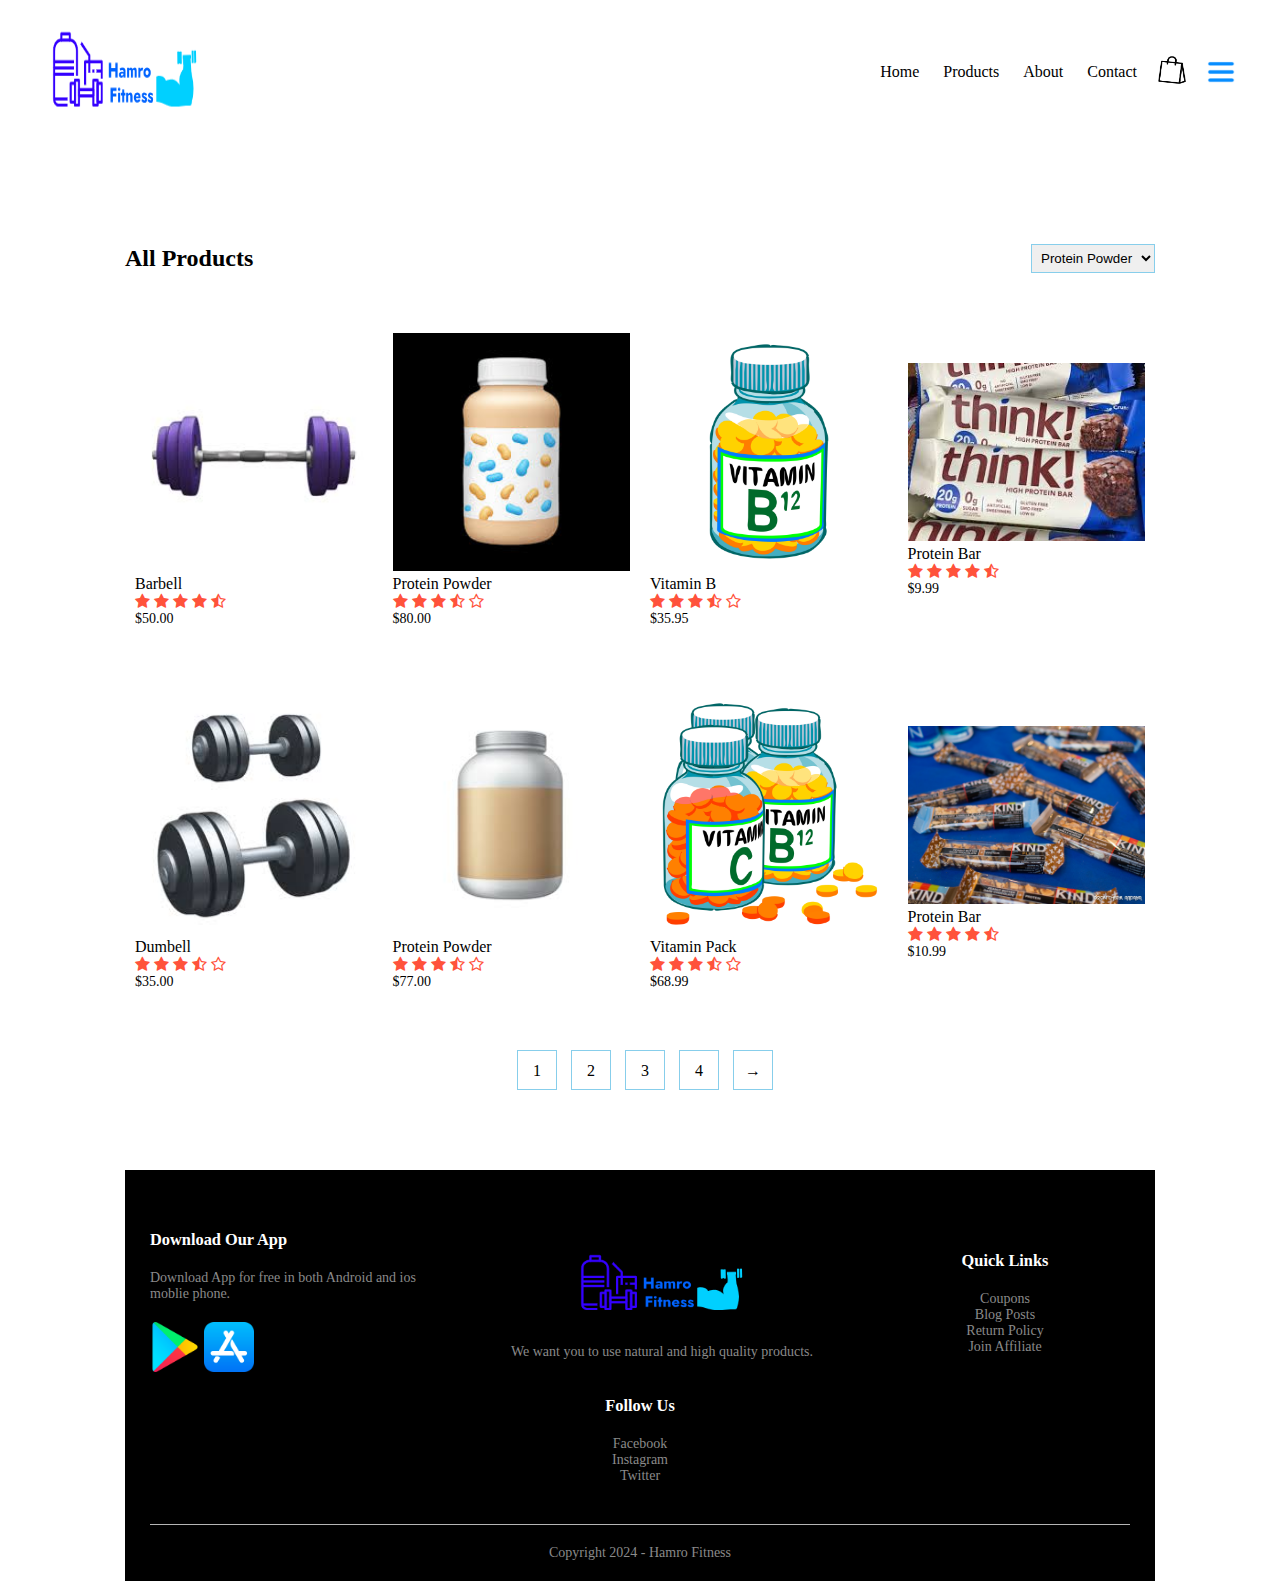
<file: product.html>
<!DOCTYPE html>
<html lang="en">
<head>
	<meta charset="UFT-8">
	<title> All Products - Hamro Fitness</title>
	<link rel="stylesheet" href="style.css">
	<link rel="preconnect" href="https://fonts.googleapis.com">
<link rel="preconnect" href="https://fonts.gstatic.com" crossorigin>
<link href="https://fonts.googleapis.com/css2?family=Roboto:ital,wght@0,100;0,300;0,400;0,500;0,700;0,900;1,100;1,300;1,400;1,500;1,700;1,900&display=swap" rel="stylesheet">
<link rel="stylesheet" href="https://cdnjs.cloudflare.com/ajax/libs/font-awesome/4.7.0/css/font-awesome.min.css">

	</head>
	<body>

		<div class="container">
		<div class="navibar">
			<div class="logo">
				<a href="index.html"><img src="images/logo.png" width="160px" height="100px"></a>
			</div>
		
		<nav>
			<ul >
				<li><a href="index.html">Home</a></li>
				<li><a href="product.html">Products</a></li>
				<li><a href="About Us.html">About</a></li>
				<li><a href="contact.html">Contact</a></li>
			</ul>
		</nav>
		<a href="cartdetail.html"><img src="images/shopping.png" width="30px" height="30px"></a>
		<img src="images/menu.png" class="menuIcon" >
		</div>
		
	</div>


<div class="smallcate">

<div class="row row2"> 
	<h2> All Products</h2>
	<Select>
		<option>Protein Powder</option>
		<option>Bars & Snacks</option>
		<option>Energy Drinks</option>
		<option>Supplements</option>
		<option>Equipments</option>
	</Select>

</div>

	<div class="row">
		<div class="col-3">
		<a href="productdetail.html">	<img src="images/barbell2.jpeg"></a>
		<a href="productdetail.html">	<h4>Barbell</h4></a>
			<div class="rating">
				<i class="fa fa-star"></i>
				<i class="fa fa-star"></i>
				<i class="fa fa-star"></i>
				<i class="fa fa-star"></i>
				<i class="fa fa-star-half-o"></i>
				
			</div>
			<p>$50.00</p>
		</div>
		<div class="col-3">
		<a href="productdetail.html">	<img src="images/proteinpow2.jpeg"></a>
		<a href="productdetail.html">	<h4>Protein Powder</h4></a>
			<div class="rating">
				<i class="fa fa-star"></i>
				<i class="fa fa-star"></i>
				<i class="fa fa-star"></i>
				<i class="fa fa-star-half-o"></i>
				<i class="fa fa-star-o"></i>
				
			</div>
			<p>$80.00</p>
		</div>
		<div class="col-3">
		<a href="productdetail.html">	<img src="images/supplement1.png"></a>
		<a href="productdetail.html">	<h4>Vitamin B</h4></a>
			<div class="rating">
				<i class="fa fa-star"></i>
				<i class="fa fa-star"></i>
				<i class="fa fa-star"></i>
				<i class="fa fa-star-half-o"></i>
				<i class="fa fa-star-o"></i>
				
			</div>
			<p>$35.95</p>
		</div>
		<div class="col-3">
			<a href="productdetail.html"><img src="images/proteinbar2.jpeg"></a>
			<a href="productdetail.html"><h4>Protein Bar</h4></a>
			<div class="rating">
				<i class="fa fa-star"></i>
				<i class="fa fa-star"></i>
				<i class="fa fa-star"></i>
				<i class="fa fa-star"></i>
				<i class="fa fa-star-half-o"></i>
				
			</div>
			<p>$9.99</p>
		</div>
		<div class="row">
		<div class="col-3">
		<a href="productdetail.html">	<img src="images/dumb1.jpeg"></a>
		<a href="productdetail.html">	<h4>Dumbell</h4></a>
			<div class="rating">
				<i class="fa fa-star"></i>
				<i class="fa fa-star"></i>
				<i class="fa fa-star"></i>
				<i class="fa fa-star-half-o"></i>
				<i class="fa fa-star-o"></i>
				
			</div>
			<p>$35.00</p>
		</div>
		<div class="col-3">
		<a href="productdetail.html">	<img src="images/proteinpow.jpeg"></a>
		<a href="productdetail.html">	<h4>Protein Powder</h4></a>
			<div class="rating">
				<i class="fa fa-star"></i>
				<i class="fa fa-star"></i>
				<i class="fa fa-star"></i>
				<i class="fa fa-star-half-o"></i>
				<i class="fa fa-star-o"></i>
				
			</div>
			<p>$77.00</p>
		</div>
		<div class="col-3">
		<a href="productdetail.html">	<img src="images/supplement2.png"></a>
		<a href="productdetail.html">	<h4>Vitamin Pack</h4></a>
			<div class="rating">
				<i class="fa fa-star"></i>
				<i class="fa fa-star"></i>
				<i class="fa fa-star"></i>
				<i class="fa fa-star-half-o"></i>
				<i class="fa fa-star-o"></i>
				
			</div>
			<p>$68.99</p>
		</div>
		<div class="col-3">
		<a href="productdetail.html">	<img src="images/proteinbar.jpg"></a>
		<a href="productdetail.html">	<h4>Protein Bar</h4></a>
			<div class="rating">
				<i class="fa fa-star"></i>
				<i class="fa fa-star"></i>
				<i class="fa fa-star"></i>
				<i class="fa fa-star"></i>
				<i class="fa fa-star-half-o"></i>
				
			</div>
			<p>$10.99</p>
		</div>
	</div>
	<div class="pagebtn">
	<span>1</span>
	<span>2</span>
	<span>3</span>
	<span>4</span>
	<span>&#8594;</span>
</div>

	</div>
	




<!---footer--->
	<div class="footer">
		<div class="container">
			<div class="row">
				<div class="footer1">
					<h3>Download Our App</h3>
					<p>Download App for free in both Android and ios moblie phone.</p>
					<div class="appLogo">
						<img src="images/googleplay.png">
						<img src="images/appstore.png">
					</div>
				</div>
				<div class="footer2">
					<img src="images/logo.png">
					<p>We want you to use natural and high quality products.</p>
				</div>
				<div class="footer3">
					<h3>Quick Links</h3>
					<ul>
						<li>Coupons</li>
						<li>Blog Posts</li>
						<li>Return Policy</li>
						<li>Join Affiliate</li>

					</ul>
				</div>
				<div class="footer4">
					<h3>Follow Us</h3>
					<ul>
						<li>Facebook</li>
						<li>Instagram</li>
						<li>Twitter</li>
					</ul>
				</div>
			</div>
			<hr>
			<p class="copyright">Copyright 2024 - Hamro Fitness </p>

		</div>

	</div>



	</body>

</html>
</file>
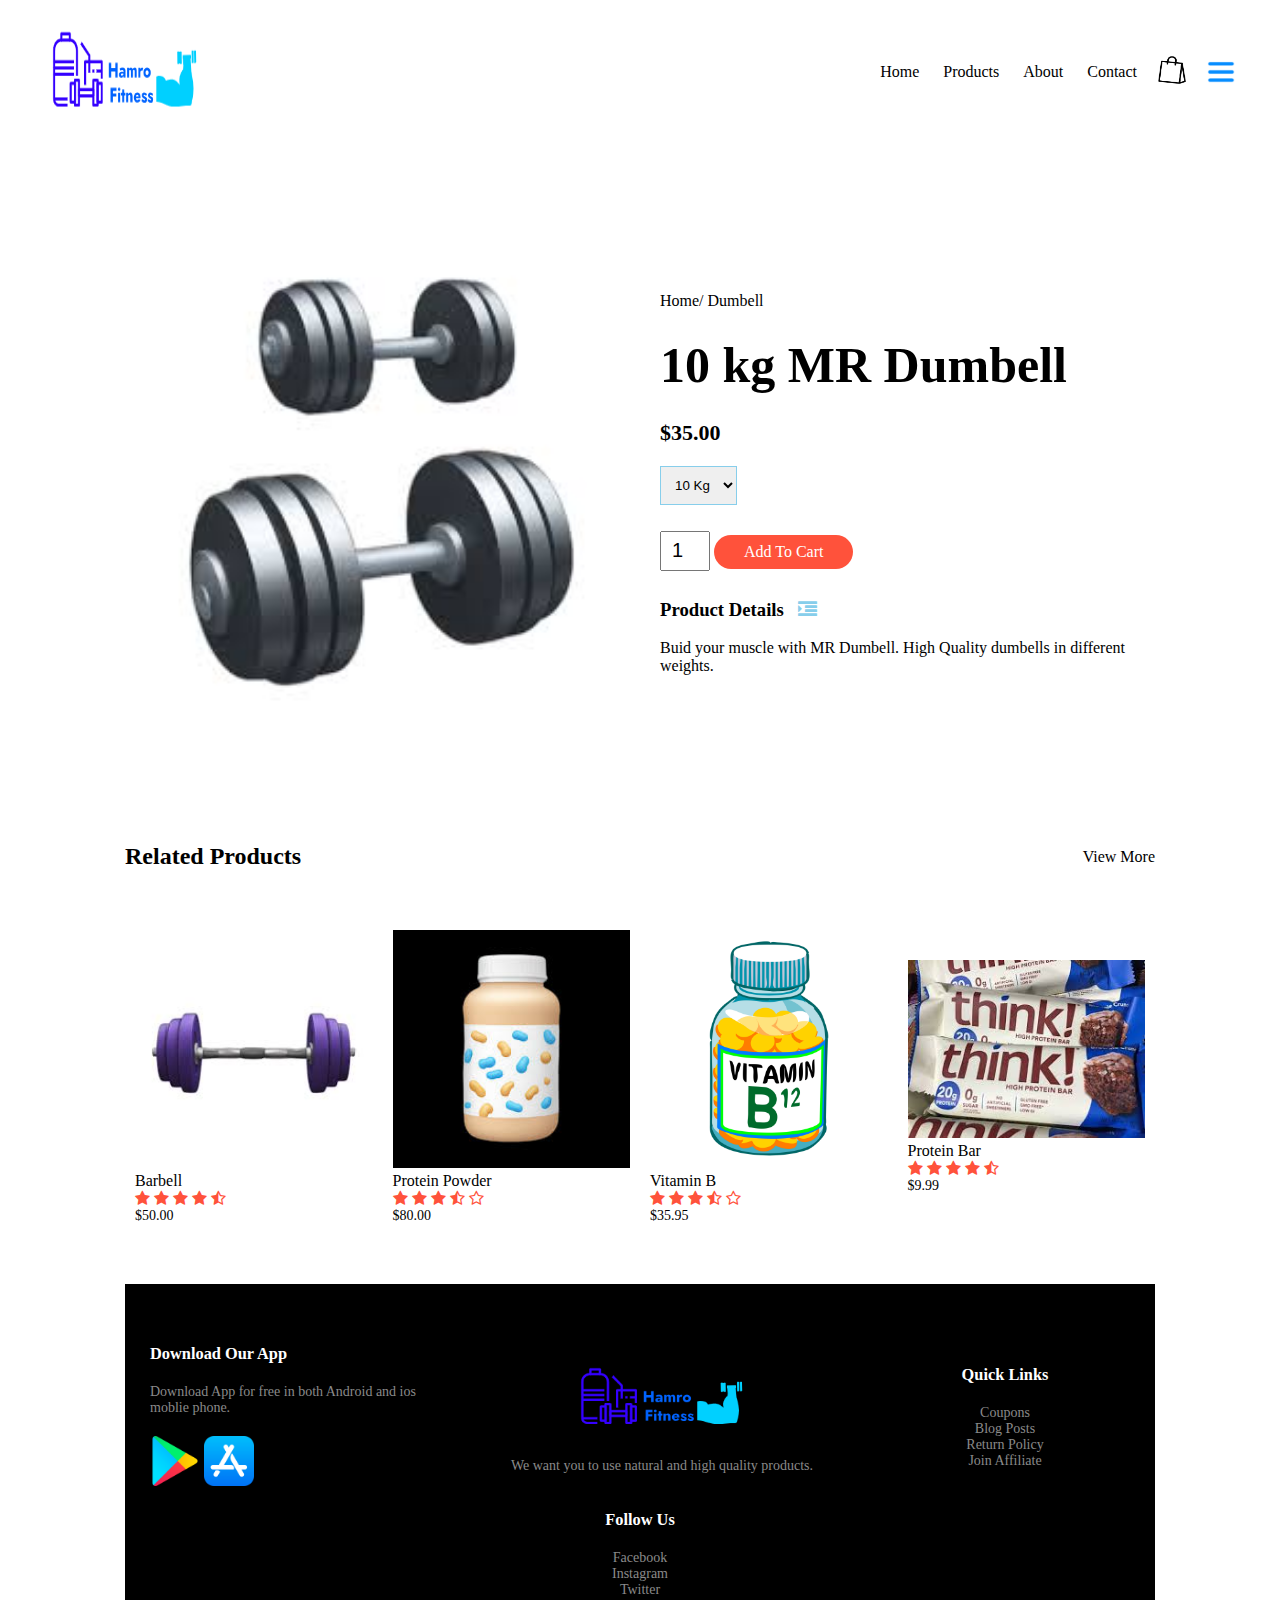
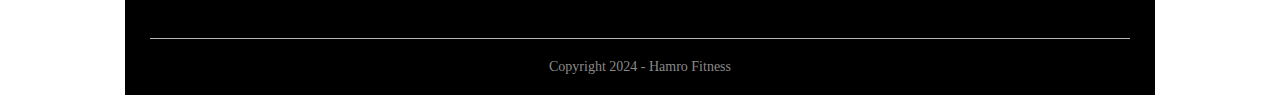
<file: productdetail.html>
<!DOCTYPE html>
<html lang="en">
<head>
	<meta charset="UFT-8">
	<title> All Products - Hamro Fitness</title>
	<link rel="stylesheet" href="style.css">
	<link rel="preconnect" href="https://fonts.googleapis.com">
<link rel="preconnect" href="https://fonts.gstatic.com" crossorigin>
<link href="https://fonts.googleapis.com/css2?family=Roboto:ital,wght@0,100;0,300;0,400;0,500;0,700;0,900;1,100;1,300;1,400;1,500;1,700;1,900&display=swap" rel="stylesheet">
<link rel="stylesheet" href="https://cdnjs.cloudflare.com/ajax/libs/font-awesome/4.7.0/css/font-awesome.min.css">

	</head>
	<body>

		<div class="container">
		<div class="navibar">
			<div class="logo">
				<a href="index.html"><img src="images/logo.png" width="160px" height="100px"></a>
			</div>
		
		<nav>
			<ul >
				<li><a href="index.html">Home</a></li>
				<li><a href="product.html">Products</a></li>
				<li><a href="About Us.html">About</a></li>
				<li><a href="contact.html">Contact</a></li>	
			</ul>
		</nav>
		<a href="cartdetail.html"><img src="images/shopping.png" width="30px" height="30px"></a>
		<img src="images/menu.png" class="menuIcon" >
		</div>
		
	</div>
	
	<div class="smallcate singleproduct">
		<div class="row">
			<div class="col-1">
				<img src="images/dumb1.jpeg" width="100%" >
			</div>
			<div class="col-1">
				<p>Home/ Dumbell</p>
				<h1>10 kg MR Dumbell</h1>
				<h4>$35.00</h4>
				<select>
					<option>10 Kg </option>
					<option>20 Kg </option>
					<option>30 Kg </option>
					<option>40 Kg </option>
					<option>50 Kg </option>
				</select>
				<input type="number" value="1">
				<a href="" class="button">Add To Cart</a>

				<h3> Product Details <i class="fa fa-indent"></i></h3>
				<br>
				<p> Buid your muscle with MR Dumbell. High Quality dumbells in different weights.</p>
			</div>
		</div>

	</div>

<div class="smallcate">
	<div class="row row2">
		<h2>Related Products</h2>
		<p>View More</p>
	</div>
</div>

<div class="smallcate">


	<div class="row">
		<div class="col-3">
			<img src="images/barbell2.jpeg">
			<h4>Barbell</h4>
			<div class="rating">
				<i class="fa fa-star"></i>
				<i class="fa fa-star"></i>
				<i class="fa fa-star"></i>
				<i class="fa fa-star"></i>
				<i class="fa fa-star-half-o"></i>
				
			</div>
			<p>$50.00</p>
		</div>
		<div class="col-3">
			<img src="images/proteinpow2.jpeg">
			<h4>Protein Powder</h4>
			<div class="rating">
				<i class="fa fa-star"></i>
				<i class="fa fa-star"></i>
				<i class="fa fa-star"></i>
				<i class="fa fa-star-half-o"></i>
				<i class="fa fa-star-o"></i>
				
			</div>
			<p>$80.00</p>
		</div>
		<div class="col-3">
			<img src="images/supplement1.png">
			<h4>Vitamin B</h4>
			<div class="rating">
				<i class="fa fa-star"></i>
				<i class="fa fa-star"></i>
				<i class="fa fa-star"></i>
				<i class="fa fa-star-half-o"></i>
				<i class="fa fa-star-o"></i>
				
			</div>
			<p>$35.95</p>
		</div>
		<div class="col-3">
			<img src="images/proteinbar2.jpeg">
			<h4>Protein Bar</h4>
			<div class="rating">
				<i class="fa fa-star"></i>
				<i class="fa fa-star"></i>
				<i class="fa fa-star"></i>
				<i class="fa fa-star"></i>
				<i class="fa fa-star-half-o"></i>
				
			</div>
			<p>$9.99</p>
		</div>
	</div>
	




<!---footer--->
	<div class="footer">
		<div class="container">
			<div class="row">
				<div class="footer1">
					<h3>Download Our App</h3>
					<p>Download App for free in both Android and ios moblie phone.</p>
					<div class="appLogo">
						<img src="images/googleplay.png">
						<img src="images/appstore.png">
					</div>
				</div>
				<div class="footer2">
					<img src="images/logo.png">
					<p>We want you to use natural and high quality products.</p>
				</div>
				<div class="footer3">
					<h3>Quick Links</h3>
					<ul>
						<li>Coupons</li>
						<li>Blog Posts</li>
						<li>Return Policy</li>
						<li>Join Affiliate</li>

					</ul>
				</div>
				<div class="footer4">
					<h3>Follow Us</h3>
					<ul>
						<li>Facebook</li>
						<li>Instagram</li>
						<li>Twitter</li>
					</ul>
				</div>
			</div>
			<hr>
			<p class="copyright">Copyright 2024 - Hamro Fitness </p>

		</div>

	</div>



	</body>

</html>
</file>
<file: style.css>
*{
	margin:0;
	padding:0;
	box-sizing: border-box;
}

body{
	.roboto-thin {
  font-family: "Roboto", sans-serif;
  font-weight: 100;
  font-style: normal;
}

.roboto-light {
  font-family: "Roboto", sans-serif;
  font-weight: 300;
  font-style: normal;
}

.roboto-regular {
  font-family: "Roboto", sans-serif;
  font-weight: 400;
  font-style: normal;
}

.roboto-medium {
  font-family: "Roboto", sans-serif;
  font-weight: 500;
  font-style: normal;
}

.roboto-bold {
  font-family: "Roboto", sans-serif;
  font-weight: 700;
  font-style: normal;
}

.roboto-black {
  font-family: "Roboto", sans-serif;
  font-weight: 900;
  font-style: normal;
}

.roboto-thin-italic {
  font-family: "Roboto", sans-serif;
  font-weight: 100;
  font-style: italic;
}

.roboto-light-italic {
  font-family: "Roboto", sans-serif;
  font-weight: 300;
  font-style: italic;
}

.roboto-regular-italic {
  font-family: "Roboto", sans-serif;
  font-weight: 400;
  font-style: italic;
}

.roboto-medium-italic {
  font-family: "Roboto", sans-serif;
  font-weight: 500;
  font-style: italic;
}

.roboto-bold-italic {
  font-family: "Roboto", sans-serif;
  font-weight: 700;
  font-style: italic;
}

.roboto-black-italic {
  font-family: "Roboto", sans-serif;
  font-weight: 900;
  font-style: italic;
}

}
.navibar{
	display: flex;
	align-items: center;
	padding: 20px;
}
nav{
	flex: 1;
	text-align: right;
}
nav ul{
	display: inline-block;
	list-style-type:none;
}
nav ul li{
	display: inline-block;
	margin-right:20px;
}

a{
	text-decoration:none;
	color: black;
}
p{
	color: black;
}
.container{
	max-width: 1300px;
	margin: auto;
	padding-left: 25px;
	padding-right: 25px;
}
.row{
	display:flex;
	align-items:center;
	flex-wrap:wrap;
	justify-content:space-around;
}
.col-1{
	flex-basis:50%;
	min-width:300px;
}
.col-1 img{
	max-width: 100%;
	padding: 50px 0;
}
.col-1 h1{
	font-size:50px;
	line-height: 60px;
	margin:25px 0;
}
.button{
	display: inline-block;
	background: #ff523b;
	color: #fff;
	padding:8px 30px;
	margin: 30px 0;
	border-radius: 30px;
	transition: background 0.5s;
}
.button:hover{
	background: #563434;

}
.header{
	background :radial-gradient(#fff,#a9a9a9);
}
.header .row{
	margin-top:70px;
}
.categories{
	margin: 70px 0;
}
.col-2{
	flex-basis:30%;
	min-width: 250px;
	margin-bottom:30px;

}
.col-2 img{
	width: 100%;

}
.smallcate{
	max-width: 1080px;
	margin:auto;
	padding-left: 25px;
	padding-right: 25px;
}
.col-3{
	flex-basis: 25%;
	padding: 10px;
	min-width: 200px;
	margin-bottom:50px;
	transition: transform 0.5s;
}
.col-3 img{
	width:100%;
}
.title{
	text-align: center;
	margin:0 auto 80px;
	position:relative;
	line-height: 60px;
	color:#555;
}
.title::after{
	content:'';
	background: #ff523b;
	width: 80px;
	height: 5px;
	border-radius:5px;
	position: absolute;
	bottom:0;
	left:50%;
	transform: translateX(-50%);
}
h4{
	color: black;
	font-weight:normal;

}
.col-3 p{
	font-size: 14px;
}
.rating .fa{
	color: #ff523b;
}
.col-3:hover{
	transform: translateY(-5px);
}
.offer{
	background:radial-gradient(#fff,#d0d0d0);
	margin-top: 80px;
	padding: 30px 0;
}
.col-1 .offerImg{
	padding: 50px;
}

.testi{
	padding-top:100px;
}
.testi .col-2{
	text-align: center;
	padding: 40 px 20px;
	box-shadow: 0 0 20px 0px rgba(0,0,0,0.1);
	cursor:pointer;
	transition:transform 0.5s;
}
.testi .col-2 img {
	width: 50px;
	margin-top: 20px;
	border-radius:50%;
}
.testi .col-2:hover{
transform: translateY(-10px);
}
.fa.fa-quote-left{
	font-size:34px;
}
.col-2:p{
	font-size: 12px;
	margin:12px 0;
}
.testi .col-2 h3{
	font-weight: :600;
	color:#555;
	font-size:16px;
}

.footer{
	background:#000;
	color: #8a8a8a;
	font-size: 14px;
	padding:60px 0 20px;
}
.footer p{
	color:#8a8a8a;
}
.footer h3{
	color: #fff;
	margin-bottom: 20px;
}
.footer1, .footer2, .footer3, .footer4{
	min-width:250px;
	margin-bottom:20px;
}
.footer1{
	flex-basis:30%;
}
.footer2{
	flex:1;
	text-align:center;
}
.footer2 img{
	width:180px;
margin-bottom:20px;
}
.footer3,.footer4{
	width:12%;
	text-align:center;
}
ul{
	list-style-type: none;
}
.appLogo{
	margin-top: 20px;	
}
.appLogo img{
	width:50px;
}
.footer hr{
	border:none;
	background:#b5b5b5;
	height:1px;
	margin: 20px 0;
}
.copyright{
	text-align:center;
}
.menuIcon{
	width: 28px;
	margin-left: 20px;
}

.row2{
	justify-content: space-between;
	margin:100px auto 50px;
}
select{
	border: 1px solid skyblue;
	padding: 5px;
}
select:focus{
	outline:none;

}
.pagebtn{
	margin:0 auto 80px;
}
.pagebtn span{
display:inline-block;
border:1px solid skyblue;
margin-left: 10px;
width:40px;
height:40px;
text-align:center;
line-height:40px;
cursor:pointer;
}
.pagebtn span:hover{
	background:skyblue;
	color: white;
}

.singleproduct{
	margin-top:80px;
}
.singleproduct .col-1 img{
	padding:0;

}
.singleproduct .col-1{
	padding:20px;
}
.singleproduct h4{
	margin:20px 0;
	font-size:22px;
	font-weight:bold;
}
.singleproduct select{
	display: block;
	padding:10px;
	margin-top:20px;
}
.singleproduct input{
	width:50px;
	height:40px;
	padding-left:10px;
	font-size:20px;
	border:1pz solid skyblue;
}
input:focus{
	outline:none;
}
.singleproduct .fa{
	color: skyblue;
	margin-left:10px;
}
.cartpage{
	margin:80px auto;
}
table{
	width:100%;
	border-collapse:collapse;
}
.cartInfo{
	display:flex;
	flex-wrap:wrap;
}
th{
	text-align: left;
	padding:5px;
	color:#fff;
	background:skyblue;
	font-weight: normal;
}
td{
	padding:10px 5px;
}
td input{
	width:40px;
	height:30px;
	padding: 5px;
}
td a{
	color:skyblue;
	fontsize:12px;
}
td img{
	width:80px;
	height:80px;
	margin-right:10px;
}
.totalprice{
	display:flex;
	justify-content: flex-end;
}
.totalprice table{
	border-top: 3px solid skyblue;
	width:100%;
	max-width:400px;
}
td:last-chid{
	text-align:right;
}
th:last-child{
	text-align:right;
}
.info1 h1{
	text-align: center;
	margin-bottom: 100px;
}
.aboutus{
	margin:auto;
	width:80%;
	padding-top: 80px;
	padding-bottom:50px;
}
.info2  p{
    padding-top:0;
    padding-bottom: 25px;
}
.info2 h3{
	text-align: center;
}
.info2 ul {
	padding:15px 0 25px;
}
.location{
	width:80%;
	margin: auto;
	padding:80px 0;
}
.location iframe{
	width:100%;
}
.contactinfo{
	width:80%;
	margin:auto;
}
.contactcol{
	flex-basis:48%;
	margin-bottom: 30px;
}

.contactcol div{
display:flex;
align-items:center;
margin-bottom:40px;
}
.contactcol div .fa{
	font-size:28px;
	color:darkblue;
	margin:10px;
	margin-right:30px;
}
.contactcol div p{
	padding:0;
}
.contactcol div h5{
	font-size:20px;
	margin-bottom:5px;
	color:#555;
	font-weight: 400;
}
.contactcol input,.contactcol textarea{
	width:100%;
	padding:15px;
	margin-bottom: 17px;
	outline: none;
	border: 1px solid #ccc;
}
</file>
<file: homepage.css>
*{
	margin:0;
	padding:0;
	box-sizing: border-box;
}

body{
	.roboto-thin {
  font-family: "Roboto", sans-serif;
  font-weight: 100;
  font-style: normal;
}

.roboto-light {
  font-family: "Roboto", sans-serif;
  font-weight: 300;
  font-style: normal;
}

.roboto-regular {
  font-family: "Roboto", sans-serif;
  font-weight: 400;
  font-style: normal;
}

.roboto-medium {
  font-family: "Roboto", sans-serif;
  font-weight: 500;
  font-style: normal;
}

.roboto-bold {
  font-family: "Roboto", sans-serif;
  font-weight: 700;
  font-style: normal;
}

.roboto-black {
  font-family: "Roboto", sans-serif;
  font-weight: 900;
  font-style: normal;
}

.roboto-thin-italic {
  font-family: "Roboto", sans-serif;
  font-weight: 100;
  font-style: italic;
}

.roboto-light-italic {
  font-family: "Roboto", sans-serif;
  font-weight: 300;
  font-style: italic;
}

.roboto-regular-italic {
  font-family: "Roboto", sans-serif;
  font-weight: 400;
  font-style: italic;
}

.roboto-medium-italic {
  font-family: "Roboto", sans-serif;
  font-weight: 500;
  font-style: italic;
}

.roboto-bold-italic {
  font-family: "Roboto", sans-serif;
  font-weight: 700;
  font-style: italic;
}

.roboto-black-italic {
  font-family: "Roboto", sans-serif;
  font-weight: 900;
  font-style: italic;
}

}
.navibar{
	display: flex;
	align-items: center;
	padding: 20px;
}
nav{
	flex: 1;
	text-align: right;
}
nav ul{
	display: inline-block;
	list-style-type:none;
}
nav ul li{
	display: inline-block;
	margin-right:20px;
}

a{
	text-decoration:none;
	color: black;
}
p{
	color: black;
}
.container{
	max-width: 1300px;
	margin: auto;
	padding-left: 25px;
	padding-right: 25px;
}
.row{
	display:flex;
	align-items:center;
	flex-wrap:wrap;
	justify-content:space-around;
}
.col-1{
	flex-basis:50%;
	min-width:300px;
}
.col-1 img{
	max-width: 100%;
	padding: 50px 0;
}
.col-1 h1{
	font-size:50px;
	line-height: 60px;
	margin:25px 0;
}
.button{
	display: inline-block;
	background: #ff523b;
	color: #fff;
	padding:8px 30px;
	margin: 30px 0;
	border-radius: 30px;
	transition: background 0.5s;
}
.button:hover{
	background: #563434;

}
.header{
	background :radial-gradient(#fff,#a9a9a9);
}
.header .row{
	margin-top:70px;
}
.categories{
	margin: 70px 0;
}
.col-2{
	flex-basis:30%;
	min-width: 250px;
	margin-bottom:30px;

}
.col-2 img{
	width: 100%;

}
.smallcate{
	max-width: 1080px;
	margin:auto;
	padding-left: 25px;
	padding-right: 25px;
}
.col-3{
	flex-basis: 25%;
	padding: 10px;
	min-width: 200px;
	margin-bottom:50px;
	transition: transform 0.5s;
}
.col-3 img{
	width:100%;
}
.title{
	text-align: center;
	margin:0 auto 80px;
	position:relative;
	line-height: 60px;
	color:#555;
}
.title::after{
	content:'';
	background: #ff523b;
	width: 80px;
	height: 5px;
	border-radius:5px;
	position: absolute;
	bottom:0;
	left:50%;
	transform: translateX(-50%);
}
h4{
	color: black;
	font-weight:normal;

}
.col-3 p{
	font-size: 14px;
}
.rating .fa{
	color: #ff523b;
}
.col-3:hover{
	transform: translateY(-5px);
}
.offer{
	background:radial-gradient(#fff,#d0d0d0);
	margin-top: 80px;
	padding: 30px 0;
}
.col-1 .offerImg{
	padding: 50px;
}

.testi{
	padding-top:100px;
}
.testi .col-2{
	text-align: center;
	padding: 40 px 20px;
	box-shadow: 0 0 20px 0px rgba(0,0,0,0.1);
	cursor:pointer;
	transition:transform 0.5s;
}
.testi .col-2 img {
	width: 50px;
	margin-top: 20px;
	border-radius:50%;
}
.testi .col-2:hover{
transform: translateY(-10px);
}
.fa.fa-quote-left{
	font-size:34px;
}
.col-2:p{
	font-size: 12px;
	margin:12px 0;
}
.testi .col-2 h3{
	font-weight: :600;
	color:#555;
	font-size:16px;
}

.footer{
	background:#000;
	color: #8a8a8a;
	font-size: 14px;
	padding:60px 0 20px;
}
.footer p{
	color:#8a8a8a;
}
.footer h3{
	color: #fff;
	margin-bottom: 20px;
}
.footer1, .footer2, .footer3, .footer4{
	min-width:250px;
	margin-bottom:20px;
}
.footer1{
	flex-basis:30%;
}
.footer2{
	flex:1;
	text-align:center;
}
.footer2 img{
	width:180px;
margin-bottom:20px;
}
.footer3,.footer4{
	width:12%;
	text-align:center;
}
ul{
	list-style-type: none;
}
.appLogo{
	margin-top: 20px;	
}
.appLogo img{
	width:50px;
}
.footer hr{
	border:none;
	background:#b5b5b5;
	height:1px;
	margin: 20px 0;
}
.copyright{
	text-align:center;
}
.menuIcon{
	width: 28px;
	margin-left: 20px;
}

.row2{
	justify-content: space-between;
	margin:100px auto 50px;
}
select{
	border: 1px solid skyblue;
	padding: 5px;
}
select:focus{
	outline:none;

}
.pagebtn{
	margin:0 auto 80px;
}
.pagebtn span{
display:inline-block;
border:1px solid skyblue;
margin-left: 10px;
width:40px;
height:40px;
text-align:center;
line-height:40px;
cursor:pointer;
}
.pagebtn span:hover{
	background:skyblue;
	color: white;
}

.singleproduct{
	margin-top:80px;
}
.singleproduct .col-1 img{
	padding:0;

}
.singleproduct .col-1{
	padding:20px;
}
.singleproduct h4{
	margin:20px 0;
	font-size:22px;
	font-weight:bold;
}
.singleproduct select{
	display: block;
	padding:10px;
	margin-top:20px;
}
.singleproduct input{
	width:50px;
	height:40px;
	padding-left:10px;
	font-size:20px;
	border:1pz solid skyblue;
}
input:focus{
	outline:none;
}
.singleproduct .fa{
	color: skyblue;
	margin-left:10px;
}
.cartpage{
	margin:80px auto;
}
table{
	width:100%;
	border-collapse:collapse;
}
.cartInfo{
	display:flex;
	flex-wrap:wrap;
}
th{
	text-align: left;
	padding:5px;
	color:#fff;
	background:skyblue;
	font-weight: normal;
}
td{
	padding:10px 5px;
}
td input{
	width:40px;
	height:30px;
	padding: 5px;
}
td a{
	color:skyblue;
	fontsize:12px;
}
td img{
	width:80px;
	height:80px;
	margin-right:10px;
}
.totalprice{
	display:flex;
	justify-content: flex-end;
}
.totalprice table{
	border-top: 3px solid skyblue;
	width:100%;
	max-width:400px;
}
td:last-chid{
	text-align:right;
}
th:last-child{
	text-align:right;
}
.info1 h1{
	text-align: center;
	margin-bottom: 100px;
}
.aboutus{
	margin:auto;
	width:80%;
	padding-top: 80px;
	padding-bottom:50px;
}
.info2  p{
    padding-top:0;
    padding-bottom: 25px;
}
.info2 h3{
	text-align: center;
}
.info2 ul {
	padding:15px 0 25px;
}
.location{
	width:80%;
	margin: auto;
	padding:80px 0;
}
.location iframe{
	width:100%;
}
.contactinfo{
	width:80%;
	margin:auto;
}
.contactcol{
	flex-basis:48%;
	margin-bottom: 30px;
}

.contactcol div{
display:flex;
align-items:center;
margin-bottom:40px;
}
.contactcol div .fa{
	font-size:28px;
	color:darkblue;
	margin:10px;
	margin-right:30px;
}
.contactcol div p{
	padding:0;
}
.contactcol div h5{
	font-size:20px;
	margin-bottom:5px;
	color:#555;
	font-weight: 400;
}
.contactcol input,.contactcol textarea{
	width:100%;
	padding:15px;
	margin-bottom: 17px;
	outline: none;
	border: 1px solid #ccc;
}
</file>
